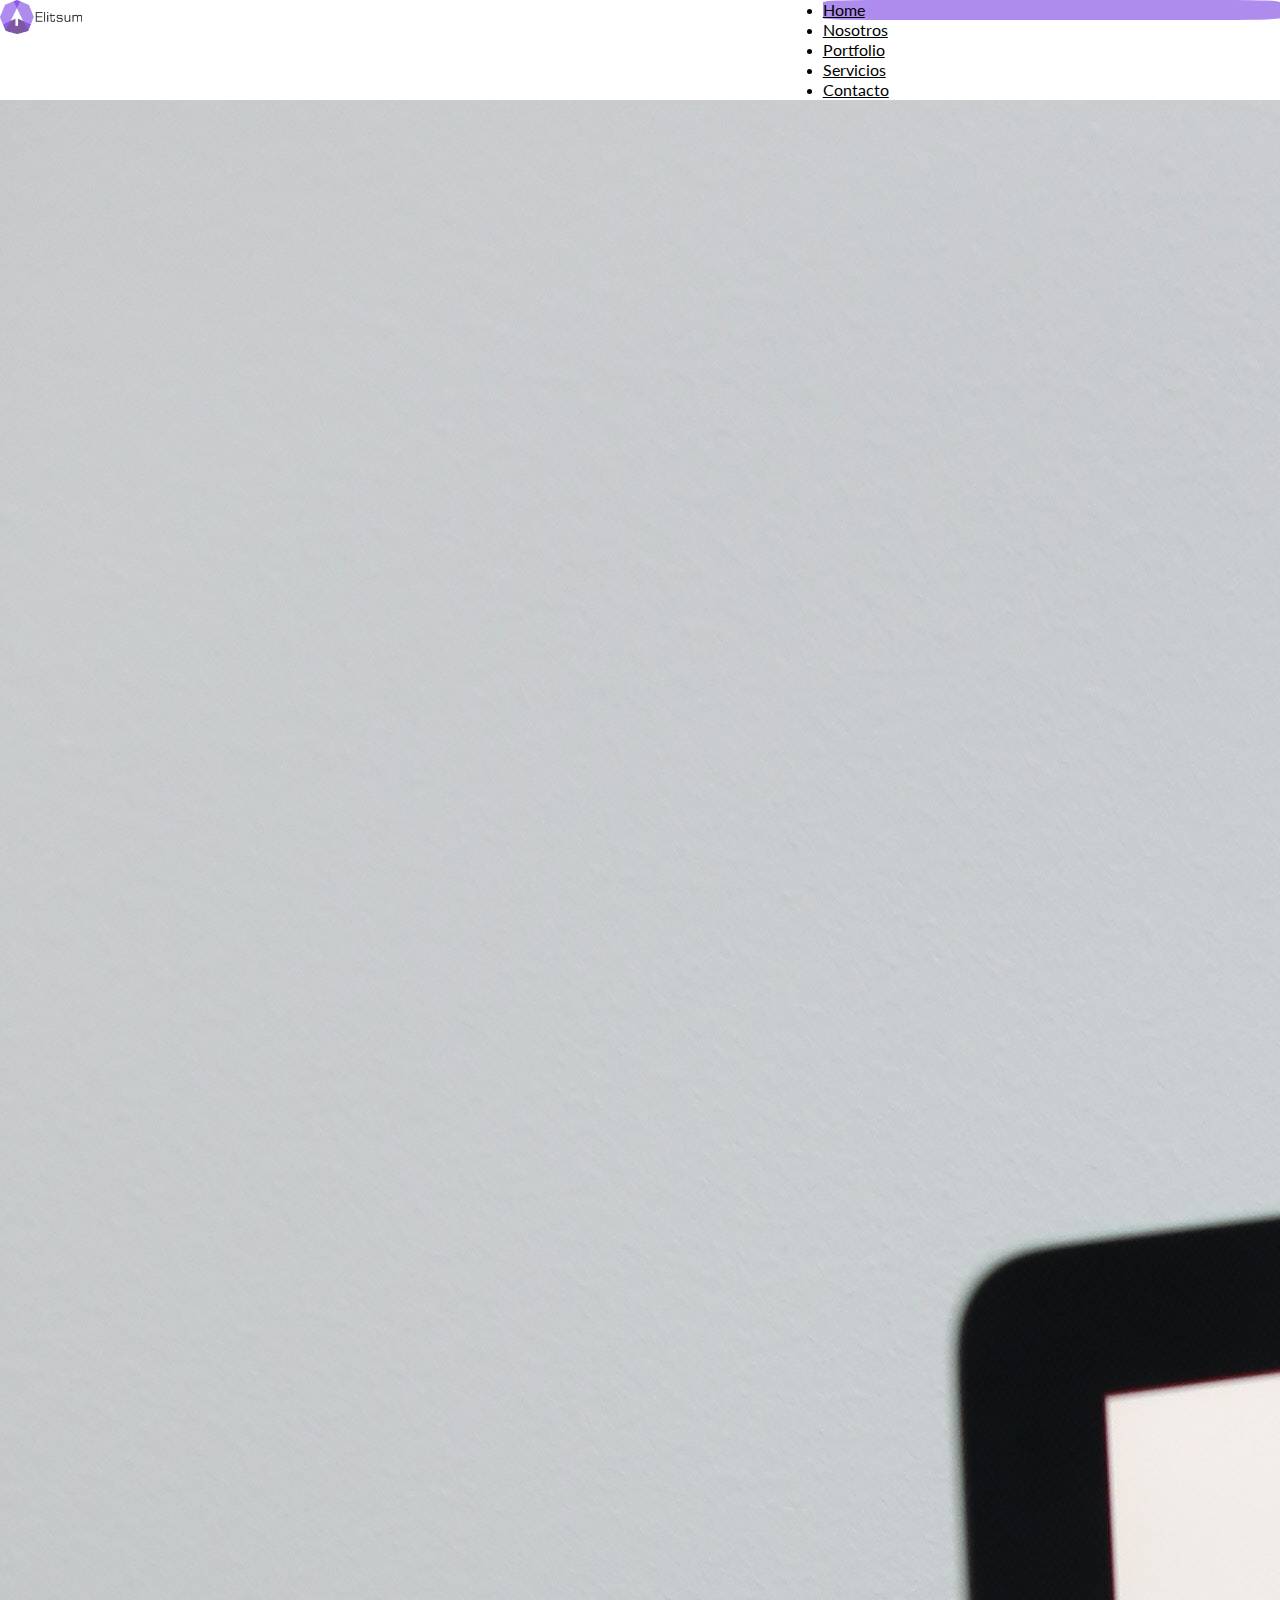
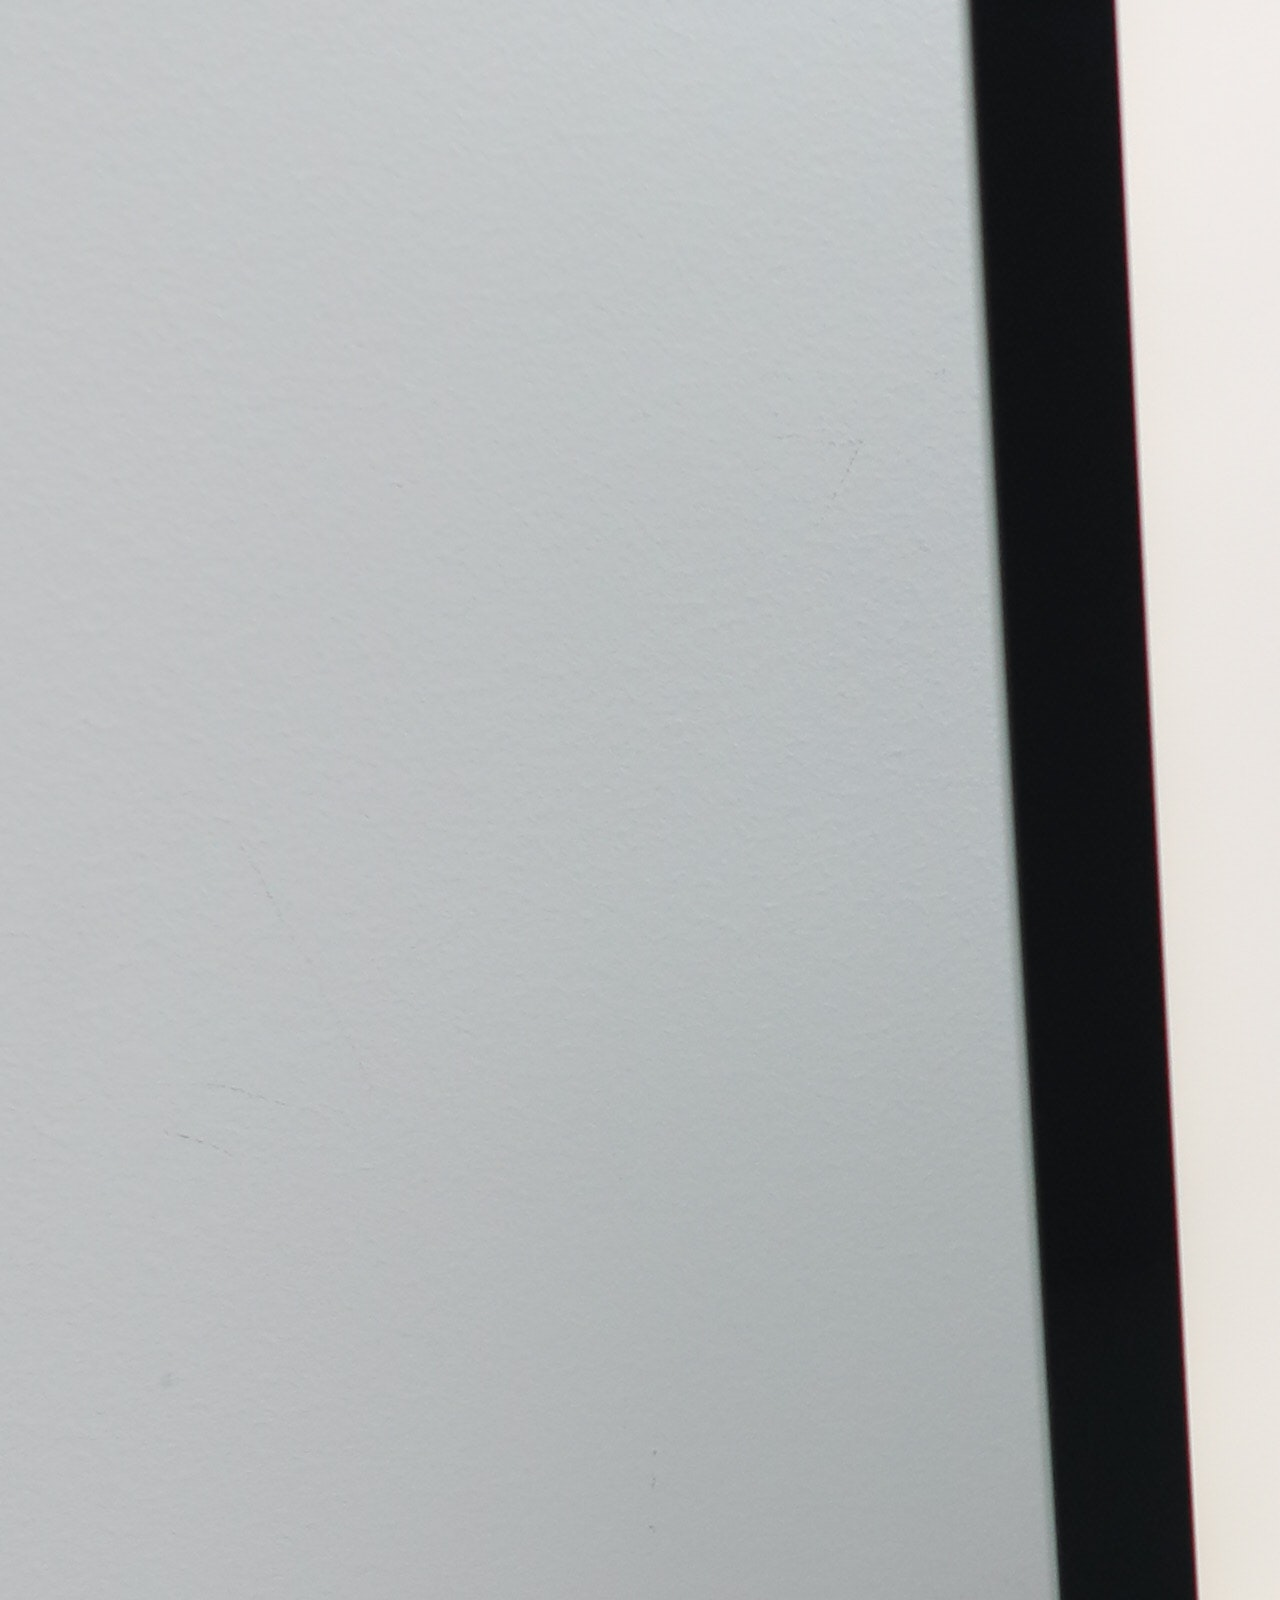
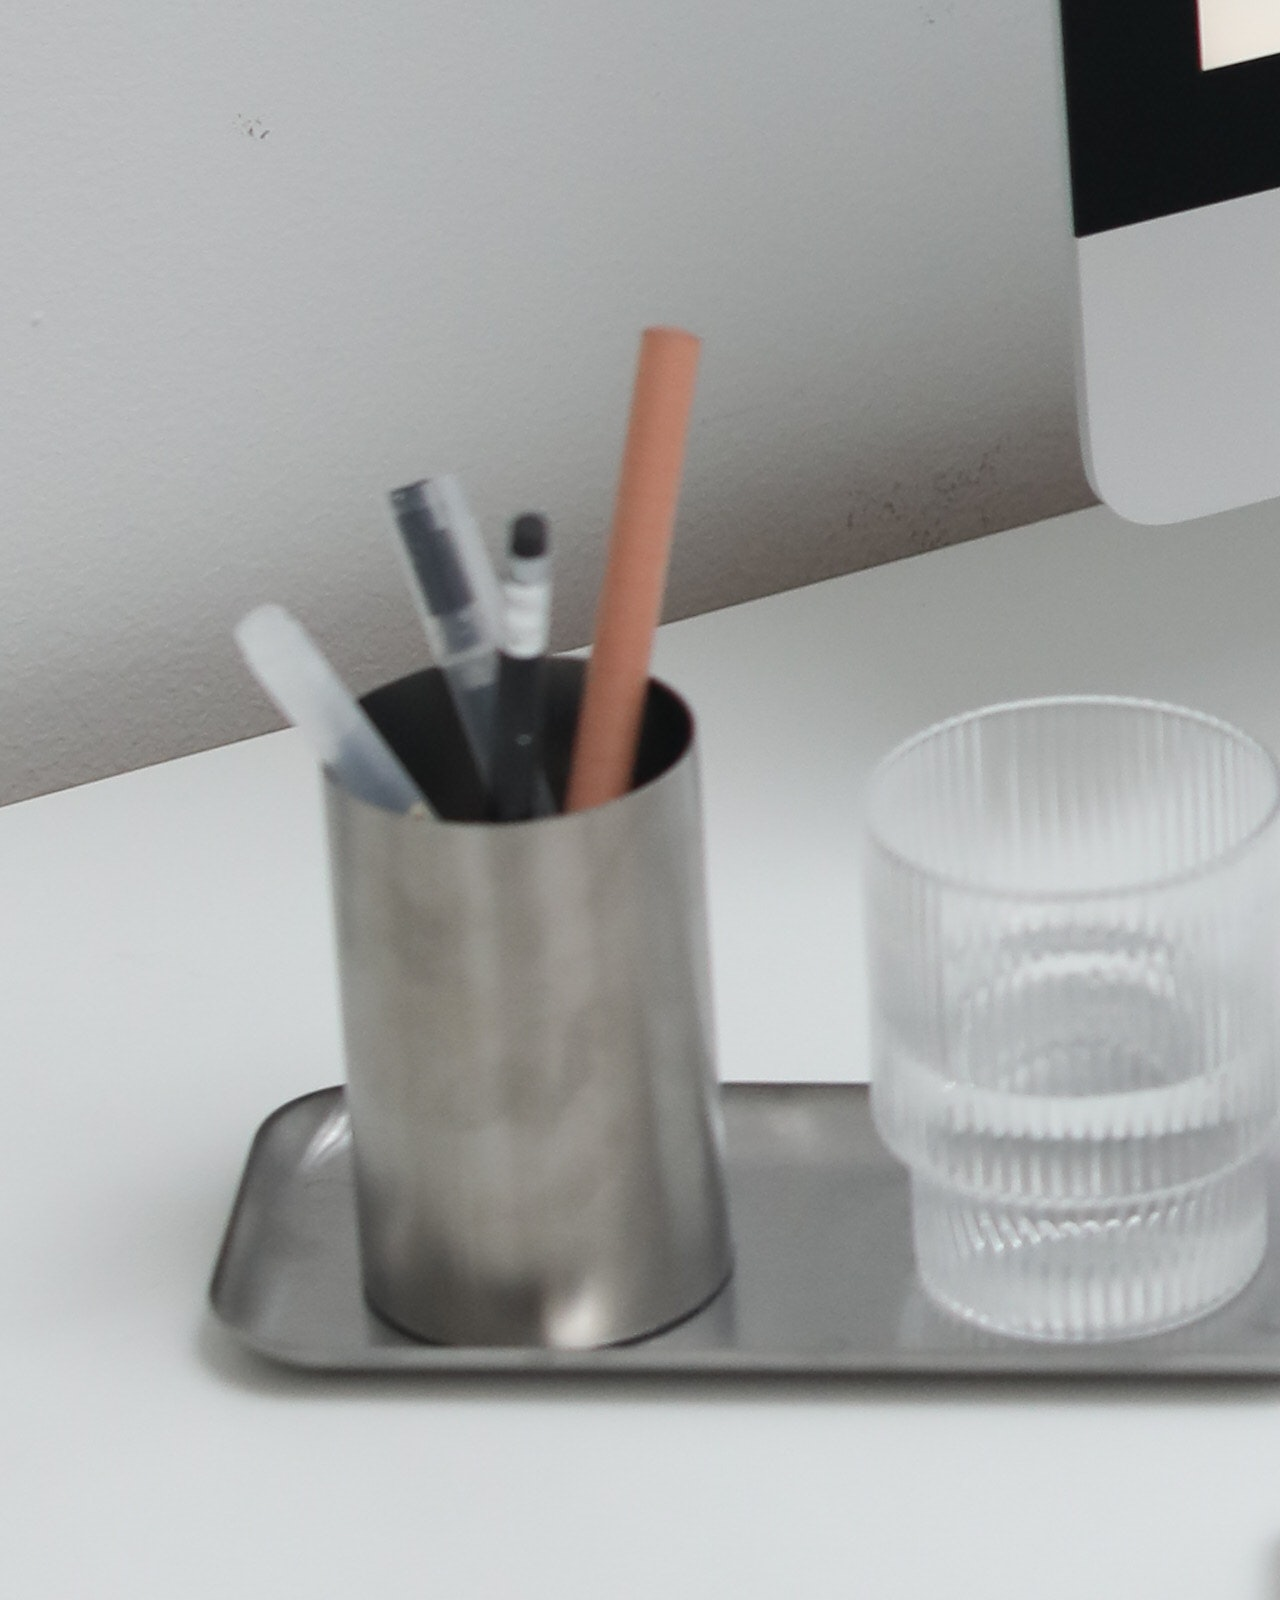
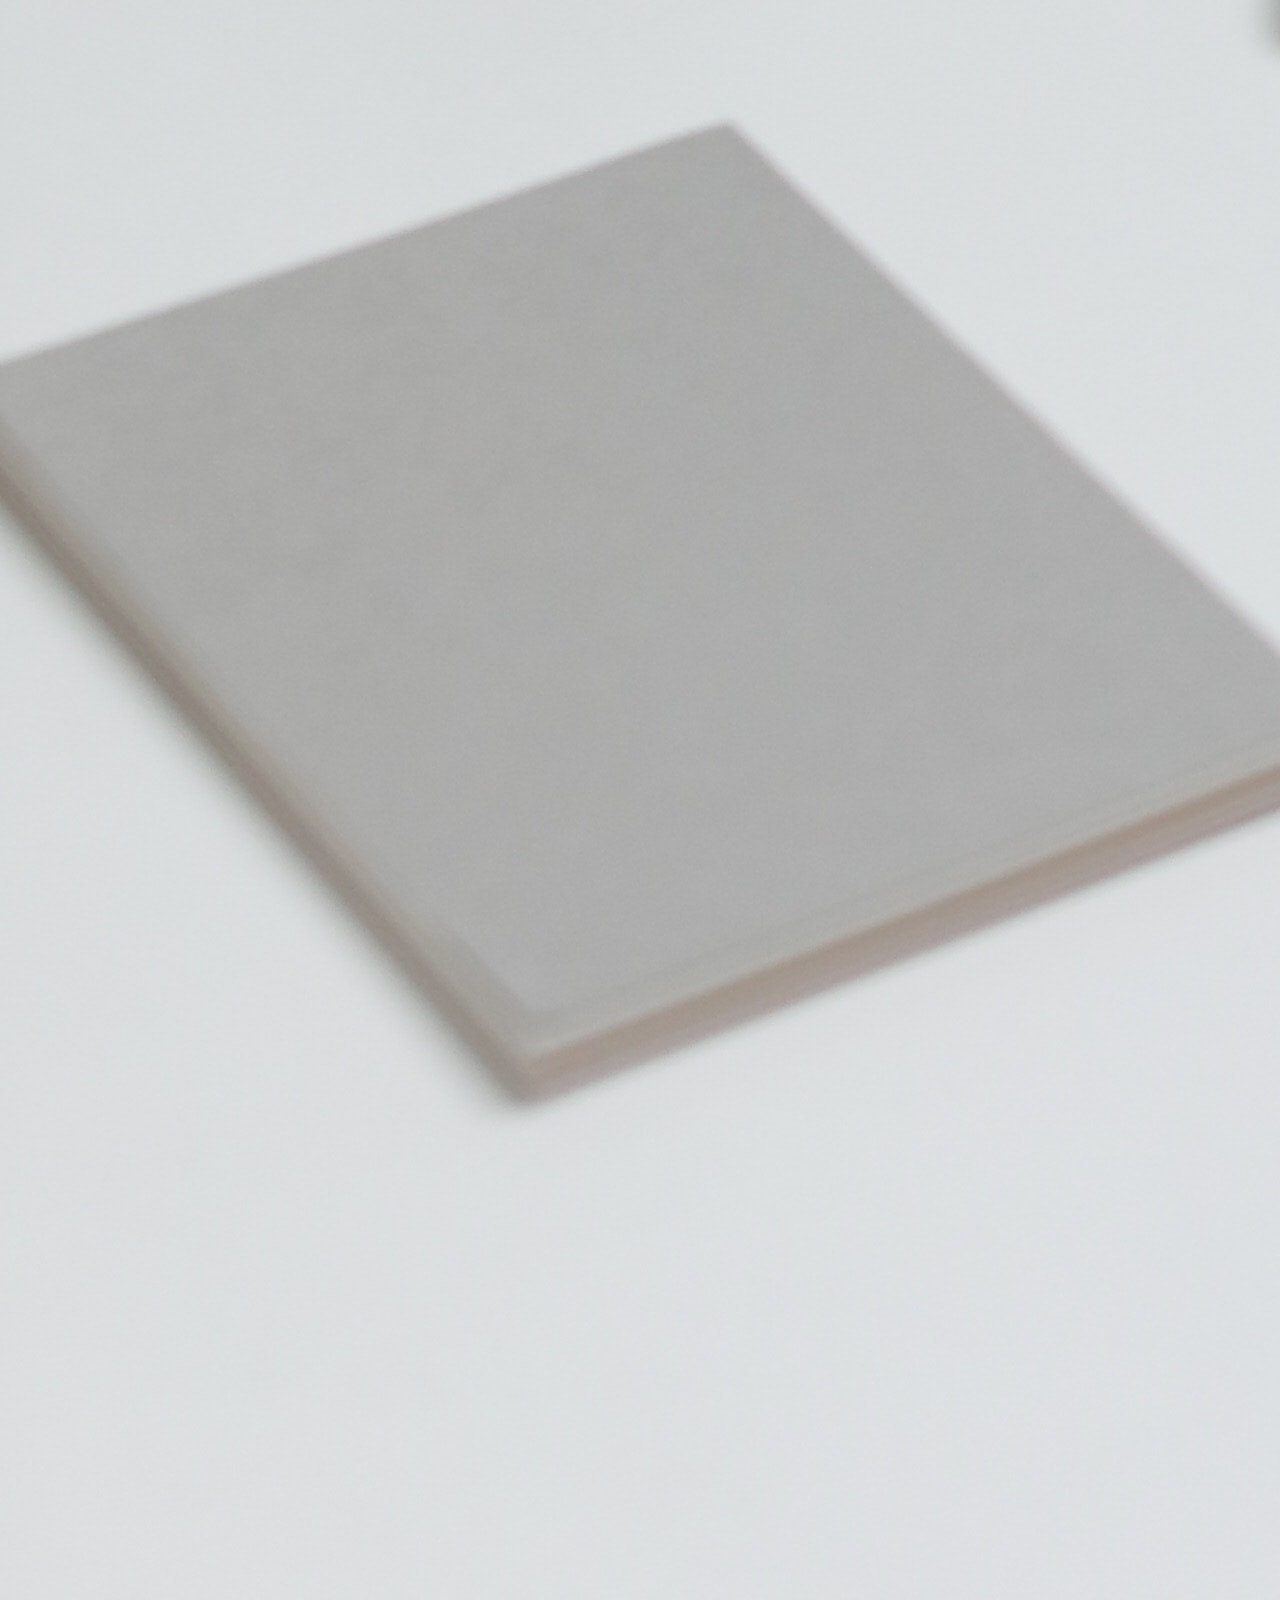
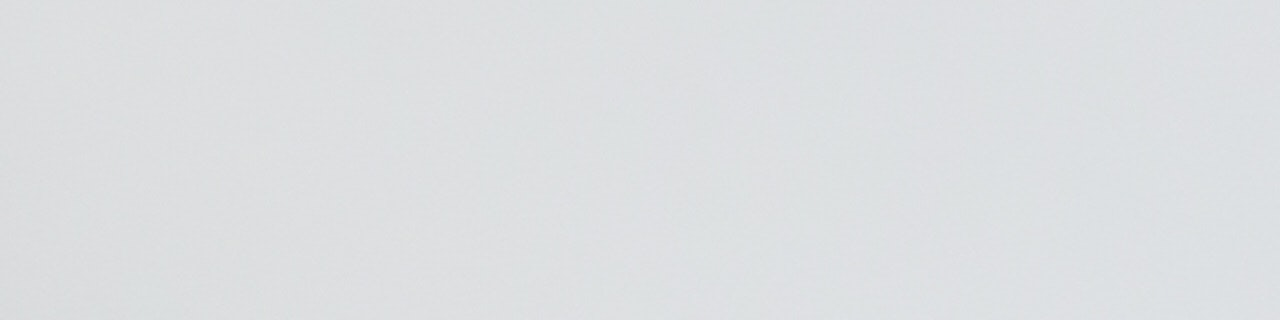
<file: index.html>
<!DOCTYPE html>
<html lang="en">

<head>
    <meta charset="UTF-8">
    <meta http-equiv="X-UA-Compatible" content="IE=edge">
    <meta name="viewport" content="width=device-width, initial-scale=1.0">
    <!-- SEO -->
    <meta name="description" content="Somos un equipo de desarrolladores y diseñadores Freelance capaces de llevar a cabo tus proyectos">
    <meta name="keywords" content="html, css, diseñador, freelance, web, sitio web, programador, programador freelance,  host, responsive, elitsum">
    <!-- Bootstrap CSS -->
    <link href="https://cdn.jsdelivr.net/npm/bootstrap@5.0.0-beta3/dist/css/bootstrap.min.css" rel="stylesheet" integrity="sha384-eOJMYsd53ii+scO/bJGFsiCZc+5NDVN2yr8+0RDqr0Ql0h+rP48ckxlpbzKgwra6" crossorigin="anonymous">
    <!-- awesome fonts-->
    <link rel="stylesheet" href="https://cdnjs.cloudflare.com/ajax/libs/font-awesome/4.7.0/css/font-awesome.min.css">
    <!--fuentes para texto-->
    <link rel="preconnect" href="https://fonts.gstatic.com">
    <link href="https://fonts.googleapis.com/css2?family=Roboto+Condensed:wght@700&display=swap" rel="stylesheet">
    <link rel="preconnect" href="https://fonts.gstatic.com">
    <link href="https://fonts.googleapis.com/css2?family=Lato:wght@300;400&display=swap" rel="stylesheet">
    <!--link de estilo-->
    <link rel="stylesheet" href="css/scss/estilosScss.css">
    <!-- titulo -->
    <link rel="icon" href="media/Logo_solo.ico">
    <title>Elitsum | Programadores Web Freelance</title>
</head>

<body class="body-index">
    <!-- Header con nav -->
    <header class="body_header shadow p-3 bg-body rounded">
        <div class="header_logo">
            <a href="index.html"><img src="media/Logo_2.png" class="logo" alt="logo"></a>
        </div>
        <nav>
            <ul class="nav ">
                <li class="nav-item header_pagina ">
                    <a class="nav-link active " aria-current="page " href="index.html ">Home</a>
                </li>
                <li class="nav-item ">
                    <a class="nav-link cssanimation leVibration sequence " href="sobre-mi.html ">Nosotros</a>
                </li>

                <li class="nav-item ">
                    <a class="nav-link cssanimation leVibration sequence " href="portfolio.html ">Portfolio</a>
                </li>

                <li class="nav-item ">
                    <a class="nav-link cssanimation leVibration sequence " href="servicios.html " tabindex="-1 "> Servicios </a>
                </li>
                <li class="nav-item ">
                    <a class="nav-link cssanimation leVibration sequence " href="contacto.html " tabindex="-1 ">Contacto</a>
                </li>
            </ul>
        </nav>
    </header>
    <!-- Carrusel con fotos, texto y boton -->
    <div class="body_carrusel ">
        <div id="carouselExampleCaptions" class="carousel slide" data-bs-ride="carousel">
            <div class="carousel-indicators">
                <button type="button" data-bs-target="#carouselExampleCaptions" data-bs-slide-to="0" class="active" aria-current="true" aria-label="Slide 1"></button>
                <button type="button" data-bs-target="#carouselExampleCaptions" data-bs-slide-to="1" aria-label="Slide 2"></button>
                <button type="button" data-bs-target="#carouselExampleCaptions" data-bs-slide-to="2" aria-label="Slide 3"></button>
            </div>
            <div class="carousel-inner">
                <div class="carousel-item active">
                    <img src="media/carrusel2.jpg" class="d-block w-100" alt="...">
                    <div class="carousel-caption d-none d-md-block">
                        <h3 class="black tamañoLetra-150 ">Desarrollador Freelance</h3>
                        <p class="black ">Hola! Nosotros somos Elitsum, un grupo de desarrolladores web.</p>
                        <div class="item_boton1 ">
                            <a class="btn btn-primary btn-info " href="sobre-mi.html" role="button ">Más información sobre nosotros</a>
                        </div>
                    </div>
                </div>
                <div class="carousel-item">
                    <img src="media/carrusel1.jpg" class="d-block w-100" alt="...">
                    <div class="carousel-caption d-none d-md-block">
                        <h3 class="black tamañoLetra-150 ">Servicios con la más alta calidad asegurada!</h3>
                        <p class="black ">Tenemos una amplia variedad de servicios especializados para llevar a cabo tus proyectos.</p>
                        <div class="item_boton2 ">
                            <a class="btn btn-primary btn-info " href="servicios.html " role="button ">Servicios Disponibles</a>
                        </div>
                    </div>
                </div>
                <div class="carousel-item">
                    <img src="media/carrusel3.jpg" class="d-block w-100" alt="...">
                    <div class="carousel-caption d-none d-md-block">
                        <h3 class="black tamañoLetra-150 ">Obtén un presupuesto personalizado</h3>
                        <p class="black ">Contactanos para obtener un presupuesto personalizado según el proyecto y sus especificaciones</p>
                        <div class="item_boton3 ">
                            <a class="btn btn-primary btn-info " href="contacto.html" role="button ">Información de Contacto</a>
                        </div>
                    </div>
                </div>
            </div>
            <button class="carousel-control-prev" type="button" data-bs-target="#carouselExampleCaptions" data-bs-slide="prev">
              <span class="carousel-control-prev-icon" aria-hidden="true"></span>
              <span class="visually-hidden">Previous</span>
            </button>
            <button class="carousel-control-next" type="button" data-bs-target="#carouselExampleCaptions" data-bs-slide="next">
              <span class="carousel-control-next-icon" aria-hidden="true"></span>
              <span class="visually-hidden">Next</span>
            </button>
        </div>

    </div>

    <!-- Seccion con titulo y texto principal-->
    <section class="body_yo ">
        <h1 class="titulo_yo ">Programador Web Freelance</h1>
        <p class="texto_yo ">Nosotros somos Elitsum una empresa de desarrolladores y diseñadores freelance creada con el propósito de elevar todos los proyectos que se nos presenten, llevándolos hacia un estilo de vida superior, pleno de sofisticación e innovación. Visitando
            las diferentes secciones conocerás más a cerca de nosotros, nuestros servicios y algunos de nuestros trabajos más destacados, y si luego de ver todo nuestro material deseas trabajar con nosotros te ofrecemos una última pestaña con nuestro
            contacto para que nos cuentes tus proyectos.</p>
    </section>

    <!-- Resumen de la pagina servicios -->
    <div class="body_resumen ">
        <div class="resumen_uno ">
            <img src="media/Web_design_SVG.svg " alt="imagen 1 " class="uno_img ">
            <h4 class="uno_titulo ">Diseño 100% adaptable</h4>
            <p class="uno_texto ">Gracias a los avances tecnológicos de última generación, somos capaces de lograr que cualquier sitio web sea visible correctamente desde diferentes dispositivos.</p>
        </div>
        <div class="resumen_dos ">
            <img src="media/Coding_SVG.svg " alt="imagen 2 " class="dos_img ">
            <h4 class="dos_titulo ">Programación web</h4>
            <p class="dos_texto ">¡Desarrollamos la página web para tu emprendimiento o empresa, sólo tienes que contarnos tu proyecto y nuestro equipo se encarga del resto!</p>
        </div>
        <div class="resumen_tres ">
            <img src="media/security_SVG.svg " alt="imagen 3 " class="tres_img ">
            <h4 class="tres_titulo ">Host en servidores</h4>
            <p class="tres_texto ">Toda página web debe ser visible desde la red por eso, dentro de nuestros servicios ofrecemos la posibilidad de contratar el servidor más adecuado para la misma y entrégaselo al cliente (llave en mano).</p>
        </div>
    </div>
    <div class="body_botonServicios ">
        <div class="boton ">
            <a class="btn btn-primary btn-info " href="servicios.html" role="button ">SERVICIOS</a>
        </div>
    </div>

    <!-- Resumen de la pagina "Nosotros" -->
    <div class="body_about ">
        <h3 class="about_titulo">¿Quiénes somos y por qué contratarnos?</h3>
        <p class="about_texto ">Elitsum al ser una empresa conformada por una variedad importante de profesionales de diferentes ámbitos y con experiencia, representamos la mejor opción a la hora de trabajar en todo tipo de proyectos debido a que fomentamos la interacción y
            el flujo de ideas en el área laboral. <br> <br> Si quieres saber más de nosotros hay toda una sección dedicada a nuestra historia, nuestros valores y visión futura, solo tienes que hacer click <a href="sobre-mi.html ">aqui</a></p>
    </div>

    <!-- Resumen de la pagina "Portfolio"-->
    <div class="body_trabajos ">
        <img src="media/trabajo1.png " alt="1 " class="trabajos_1 ">
        <img src="media/trabajo2.png " alt="2 " class="trabajos_2 ">
        <img src="media/trabajo3.png " alt="3 " class="trabajos_3 ">
        <img src="media/trabajo4.png " alt="4 " class="trabajos_4 ">
    </div>

    <!-- Footer -->
    <div class="body_footer ">
        <p class="footer_texto ">© Copyright 2021 | Todos los derechos reservados | ELITSUM.</p>
        <div class="footer_redes">
            <a href="https://www.instagram.com/" class="fa fa-instagram"></a>
            <a href="https://www.facebook.com/" class="fa fa-facebook"></a>
            <a href="https://twitter.com/" class="fa fa-twitter"></a>
            <a href="https://linkedin.com/" class="fa fa-linkedin"></a>
        </div>
    </div>



</body>
<!-- Script de bs -->
<script src="https://cdn.jsdelivr.net/npm/bootstrap@5.0.0-beta3/dist/js/bootstrap.bundle.min.js" integrity="sha384-JEW9xMcG8R+pH31jmWH6WWP0WintQrMb4s7ZOdauHnUtxwoG2vI5DkLtS3qm9Ekf" crossorigin="anonymous"></script>

</html>
</file>
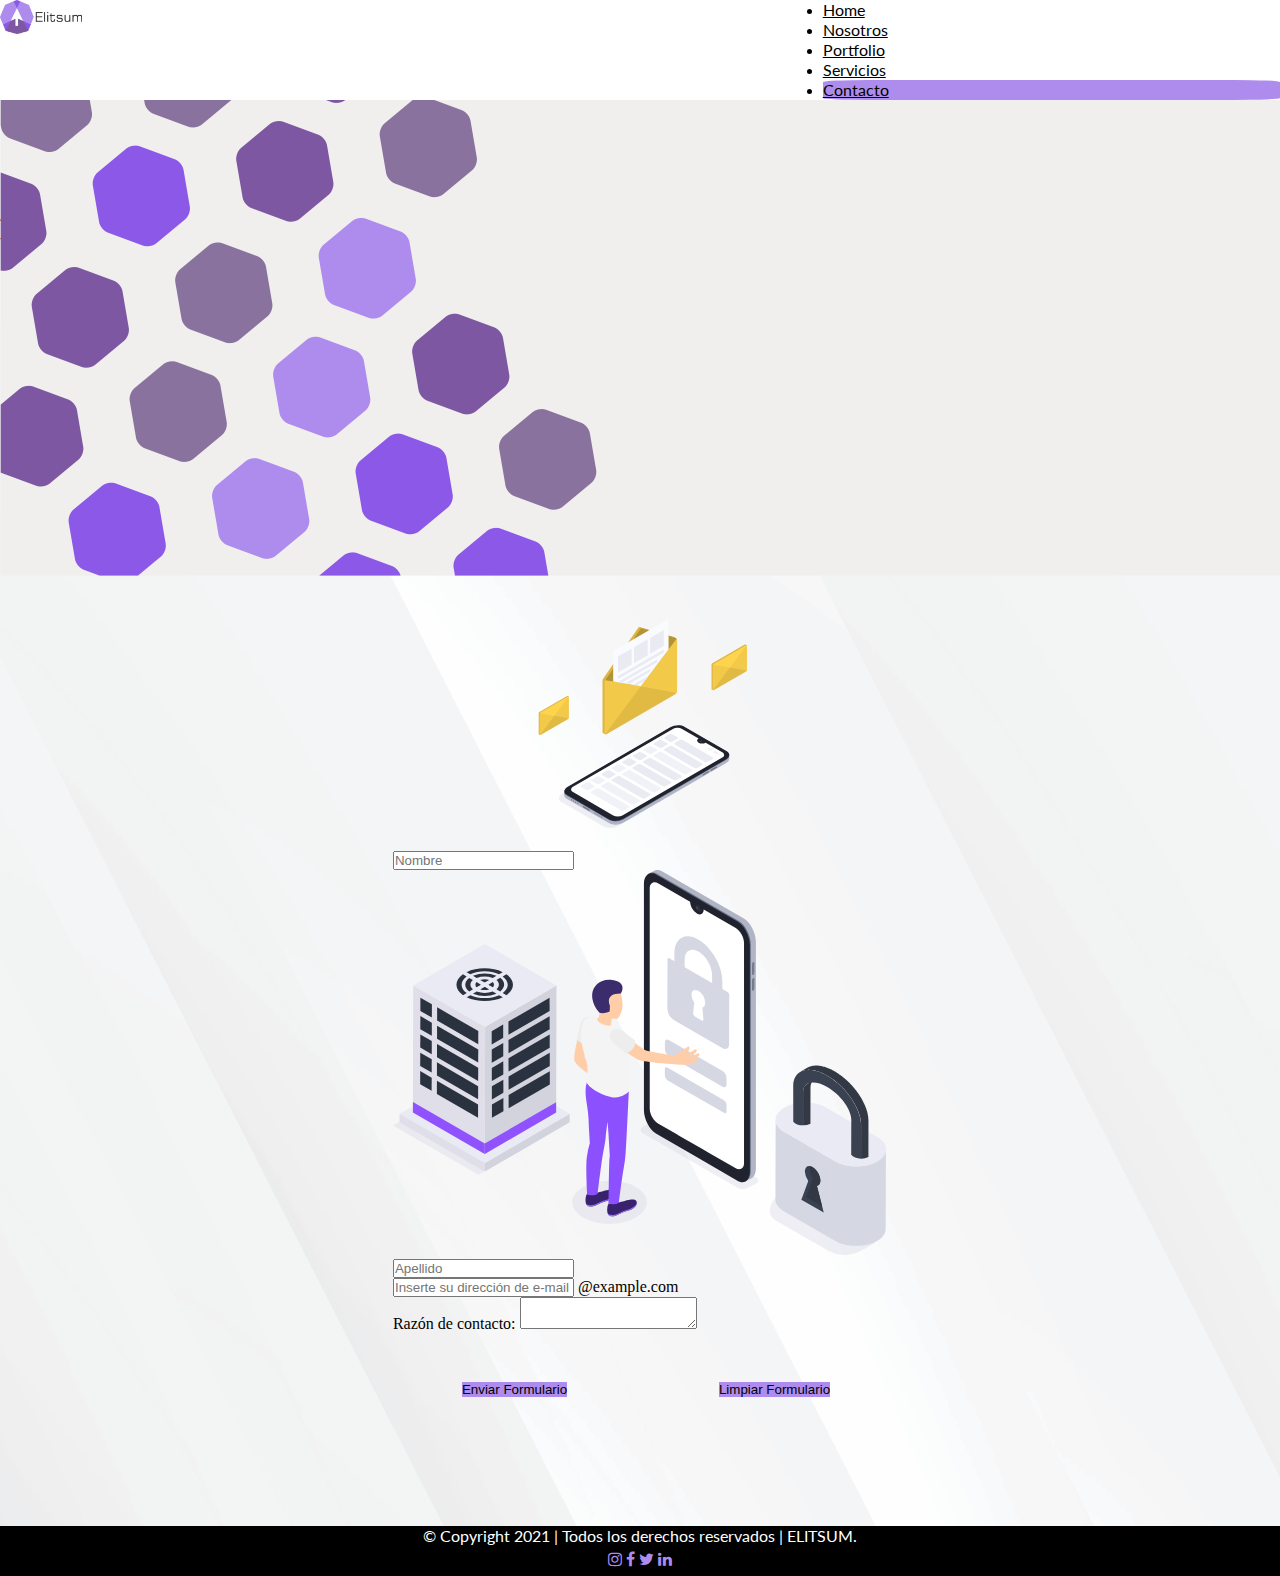
<file: contacto.html>
<!DOCTYPE html>
<html lang="en">

<head>
    <meta charset="UTF-8">
    <meta http-equiv="X-UA-Compatible" content="IE=edge">
    <meta name="viewport" content="width=device-width, initial-scale=1.0">
    <!-- SEO -->
    <meta name="description" content="Contactanos y contanos sobre tus proyectos">
    <meta name="keywords" content="html, css, web, sitio web, programador freelance, elitsum, internet, proyectos, clientes, asesoramiento, contacto, redes sociales">
    <!-- Bootstrap CSS -->
    <link href="https://cdn.jsdelivr.net/npm/bootstrap@5.0.0-beta3/dist/css/bootstrap.min.css" rel="stylesheet" integrity="sha384-eOJMYsd53ii+scO/bJGFsiCZc+5NDVN2yr8+0RDqr0Ql0h+rP48ckxlpbzKgwra6" crossorigin="anonymous">
    <!-- awesome fonts-->
    <link rel="stylesheet" href="https://cdnjs.cloudflare.com/ajax/libs/font-awesome/4.7.0/css/font-awesome.min.css">
    <!--fuentes para texto-->
    <link rel="preconnect" href="https://fonts.gstatic.com">
    <link href="https://fonts.googleapis.com/css2?family=Roboto+Condensed:wght@700&display=swap" rel="stylesheet">
    <link rel="preconnect" href="https://fonts.gstatic.com">
    <link href="https://fonts.googleapis.com/css2?family=Lato:wght@300;400&display=swap" rel="stylesheet">
    <!--link de estilo-->
    <link rel="stylesheet" href="css/scss/estilosScss.css">
    <!-- titulo -->
    <link rel="icon" href="media/Logo_solo.ico">
    <title>Elitsum | Contactanos</title>
</head>

<body class="body-contacto">
    <!-- Header con nav -->
    <header class="body_header shadow p-3 bg-body rounded">
        <div class="header_logo">
            <a href="index.html"><img src="media/Logo_2.png" class="logo" alt="logo"></a>
        </div>
        <nav>
            <ul class="nav">
                <li class="nav-item ">
                    <a class="nav-link active  " aria-current="page " href="index.html ">Home</a>
                </li>
                <li class="nav-item ">
                    <a class="nav-link cssanimation leVibration sequence " href="sobre-mi.html ">Nosotros</a>
                </li>
                <li class="nav-item ">
                    <a class="nav-link cssanimation leVibration sequence" href="portfolio.html ">Portfolio</a>
                </li>
                <li class="nav-item ">
                    <a class="nav-link cssanimation leVibration sequence" href="servicios.html " tabindex="-1 "> Servicios </a>
                </li>
                <li class="nav-item header_pagina">
                    <a class="nav-link cssanimation leVibration sequence " href="contacto.html " tabindex="-1 ">Contacto</a>
                </li>
            </ul>
        </nav>
    </header>
    <!-- Carrusel usado para mostrar un banner  -->
    <div class="body_carrusel-banner">
        <div id="carouselExampleCaptions" class="carousel slide" data-bs-ride="carousel">
            <div class="carousel-inner">
                <div class="carousel-item active">
                    <img src="media/banner.png" class="d-block w-100" alt="...">
                    <div class="carousel-caption d-none d-md-block">
                        <h3 class="black tamañoLetra-250">Pongámonos en contacto</h3>
                        <p class="black tamañoLetra-100">A través del siguiente formulario contame tu proyecto <br> y hagámoslo Realidad</p>
                    </div>
                </div>
            </div>
        </div>
    </div>

    <!-- Contenido de la pagina  -->
    <section class="contacto_contenido">

        <!-- imagen de contacto -->
        <div class="contenido_imagen"><img src="media/Email_SVG.svg" alt=""></div>

        <!-- Formulario -->
        <div class="contenido_principal">
            <form action="error.html" method="get" class="contenido_formulario">

                <div class="input-group mb-3 nombre">
                    <span class="input-group-text " id="basic-addon1"></span>
                    <input type="text" class="form-control" placeholder="Nombre" aria-label="Username" aria-describedby="basic-addon1">
                </div>

                <div class="input-group mb-3 apellido">
                    <span class="input-group-text " id="basic-addon1"><img src="media/security_SVG.svg" alt=""></span>
                    <input type="text" class="form-control" placeholder="Apellido" aria-label="Username" aria-describedby="basic-addon1">
                </div>


                <div class="input-group mb-3 email">
                    <input type="email" class="form-control" placeholder="Inserte su dirección de e-mail" aria-label="Recipient's username" aria-describedby="basic-addon2" required>
                    <span class="input-group-text" id="basic-addon2">@example.com</span>
                </div>


                <div class="input-group mensaje">
                    <span class="input-group-text ">Razón de contacto:</span>
                    <textarea class="form-control" aria-label="With textarea" required></textarea>
                </div>



                <button class="btn btn-primary enviar" type="submit">Enviar Formulario</button>
                <button class="btn btn-primary limpiar" type="reset">Limpiar Formulario</button>
            </form>
        </div>
    </section>

    <!-- Footer -->
    <div class="body_footer ">
        <p class="footer_texto ">© Copyright 2021 | Todos los derechos reservados | ELITSUM.</p>
        <div class="footer_redes">
            <a href="https://www.instagram.com/" class="fa fa-instagram"></a>
            <a href="https://www.facebook.com/" class="fa fa-facebook"></a>
            <a href="https://twitter.com/" class="fa fa-twitter"></a>
            <a href="https://linkedin.com/" class="fa fa-linkedin"></a>
        </div>
    </div>

    <!--script de bs-->
    <script src="https://cdn.jsdelivr.net/npm/bootstrap@5.0.0-beta3/dist/js/bootstrap.bundle.min.js" integrity="sha384-JEW9xMcG8R+pH31jmWH6WWP0WintQrMb4s7ZOdauHnUtxwoG2vI5DkLtS3qm9Ekf" crossorigin="anonymous"></script>
</body>

</html>
</file>
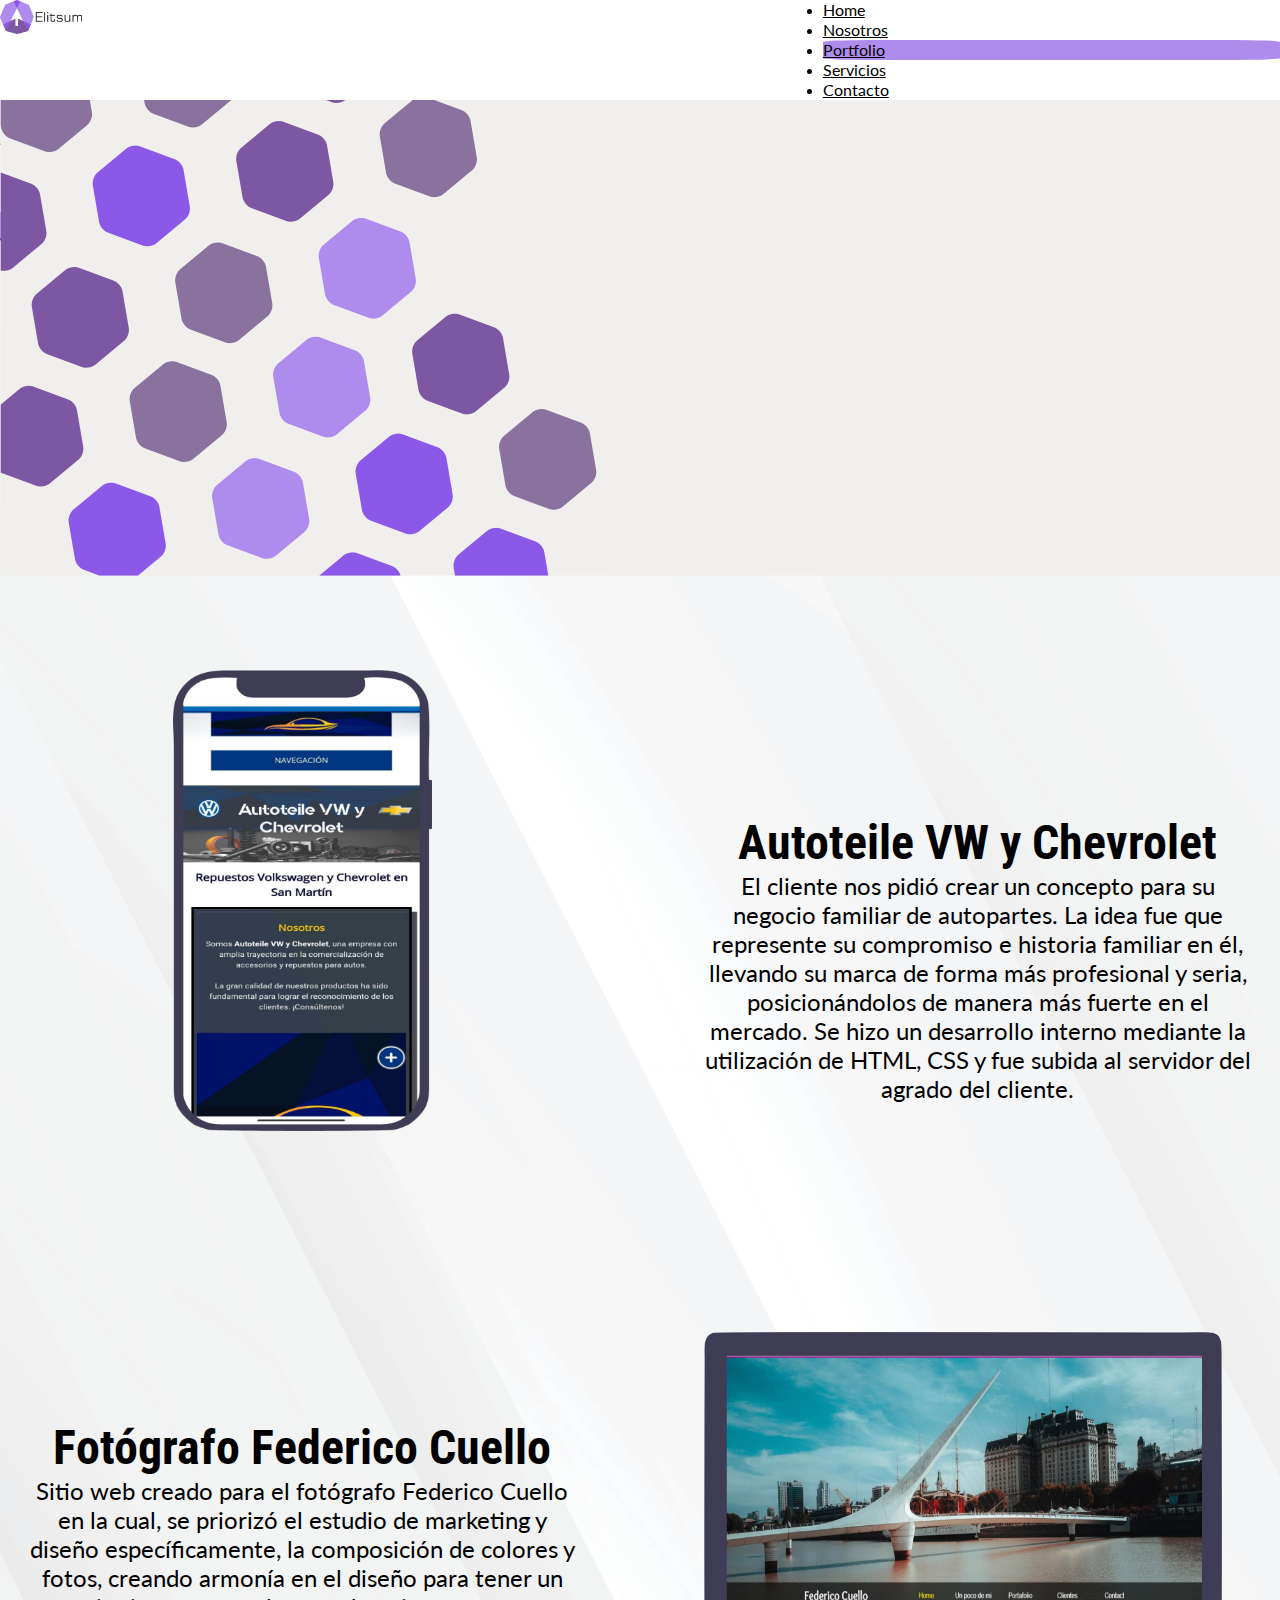
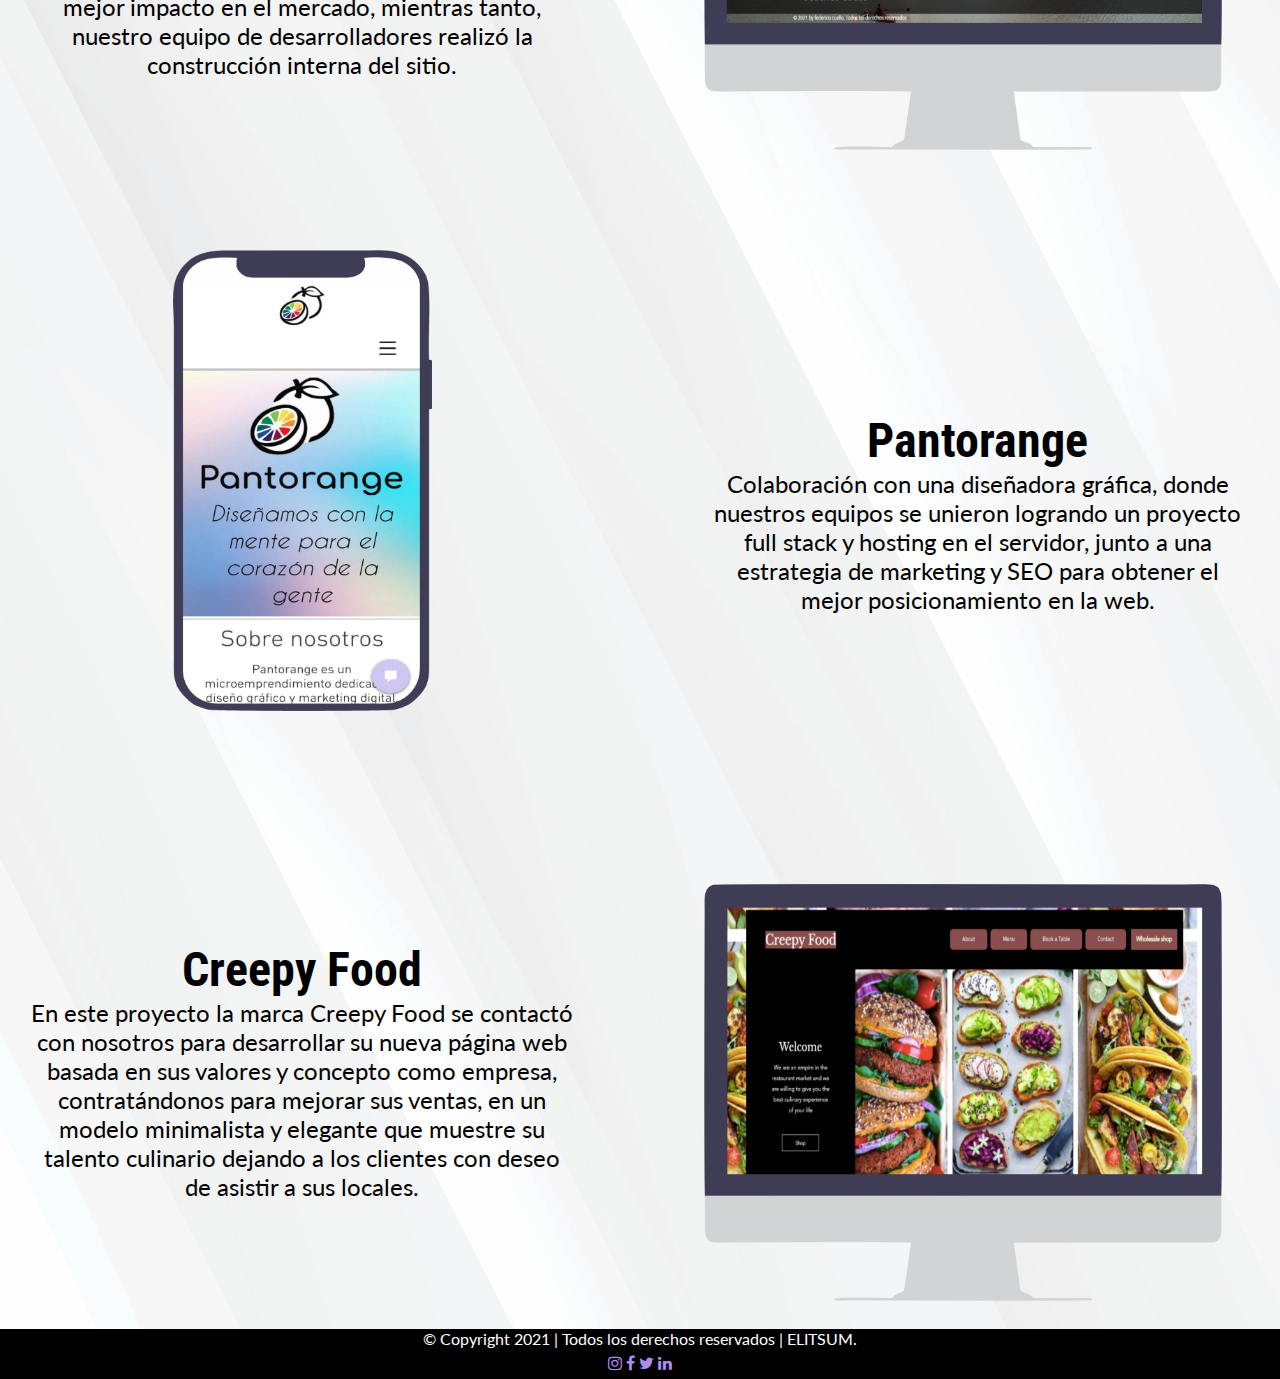
<file: portfolio.html>
<!DOCTYPE html>
<html lang="en">

<head>
    <meta charset="UTF-8">
    <meta http-equiv="X-UA-Compatible" content="IE=edge">
    <meta name="viewport" content="width=device-width, initial-scale=1.0">
    <!-- SEO -->
    <meta name="description" content="Te mostramos nuestros proyectos ya concretados con clientes y subidos a internet">
    <meta name="keywords" content="html, css, diseñador, web, sitio web, programador, programador freelance,  host, responsive, elitsum, internet, proyectos, clientes, responsive, marketing">
    <!-- Bootstrap CSS -->
    <link href="https://cdn.jsdelivr.net/npm/bootstrap@5.0.0-beta3/dist/css/bootstrap.min.css" rel="stylesheet" integrity="sha384-eOJMYsd53ii+scO/bJGFsiCZc+5NDVN2yr8+0RDqr0Ql0h+rP48ckxlpbzKgwra6" crossorigin="anonymous">
    <!-- awesome fonts-->
    <link rel="stylesheet" href="https://cdnjs.cloudflare.com/ajax/libs/font-awesome/4.7.0/css/font-awesome.min.css">
    <!--fuentes para texto-->
    <link rel="preconnect" href="https://fonts.gstatic.com">
    <link href="https://fonts.googleapis.com/css2?family=Roboto+Condensed:wght@700&display=swap" rel="stylesheet">
    <link rel="preconnect" href="https://fonts.gstatic.com">
    <link href="https://fonts.googleapis.com/css2?family=Lato:wght@300;400&display=swap" rel="stylesheet">
    <!--link de estilo-->
    <link rel="stylesheet" href="css/scss/estilosScss.css">
    <!-- titulo -->
    <link rel="icon" href="media/Logo_solo.ico">
    <title>Elitsum | Proyectos Finalizados</title>
</head>

<body class="body-portfolio">
    <!-- Header con nav-->
    <header class="body_header shadow p-3 bg-body rounded">
        <div class="header_logo">
            <a href="index.html"><img src="media/Logo_2.png" class="logo" alt="logo"></a>
        </div>
        <nav>
            <ul class="nav ">
                <li class="nav-item ">
                    <a class="nav-link active  " aria-current="page " href="index.html ">Home</a>
                </li>
                <li class="nav-item ">
                    <a class="nav-link cssanimation leVibration sequence" href="sobre-mi.html ">Nosotros</a>
                </li>
                <li class="nav-item header_pagina">
                    <a class="nav-link cssanimation leVibration sequence" href="portfolio.html ">Portfolio</a>
                </li>
                <li class="nav-item ">
                    <a class="nav-link cssanimation leVibration sequence" href="servicios.html " tabindex="-1 "> Servicios </a>
                </li>
                <li class="nav-item ">
                    <a class="nav-link cssanimation leVibration sequence" href="contacto.html " tabindex="-1 ">Contacto</a>
                </li>
            </ul>
        </nav>
    </header>

    <!-- Carrusel utilizado para mostrar un banner -->
    <div class="body_carrusel-banner">
        <div id="carouselExampleCaptions" class="carousel slide" data-bs-ride="carousel">
            <div class="carousel-inner">
                <div class="carousel-item active">
                    <img src="media/banner.png" class="d-block w-100" alt="...">
                    <div class="carousel-caption d-none d-md-block">
                        <h1 class="black">Algunos de nuestros trabajos realizados</h1>
                        <p class="black">Para saber qué servicios ofrecemos haz click en el siguiente botón</p>
                        <div class="item_boton2">
                            <a class="btn btn-primary  " href="servicios.html" role="button">Servicios Disponibles</a>
                        </div>
                    </div>
                </div>
            </div>
        </div>
    </div>

    <!-- Titulo principal -->
    <section>
        <h1 class="body_titulo-portfolio"> Mis trabajos Realizados</h1>
    </section>

    <!-- Trabajos realizados presentados uno debajo del otro -->
    <div class="portfolio_trabajos">

        <!-- Estructura individual de cada trabajo presentado -->
        <img src="media/Celular 2.png" class="uno_imagen" alt="1">
        <div class="uno_texto">
            <h4 class="uno_titulo">Autoteile VW y Chevrolet </h4>
            <p>El cliente nos pidió crear un concepto para su negocio familiar de autopartes. La idea fue que represente su compromiso e historia familiar en él, llevando su marca de forma más profesional y seria, posicionándolos de manera más fuerte en
                el mercado. Se hizo un desarrollo interno mediante la utilización de HTML, CSS y fue subida al servidor del agrado del cliente.</p>
        </div>



        <img src="media/Computadora 2.png" class="dos_imagen" alt="2">
        <div class="dos_texto">
            <h4 class="dos_titulo">Fotógrafo Federico Cuello</h4>
            <p>Sitio web creado para el fotógrafo Federico Cuello en la cual, se priorizó el estudio de marketing y diseño específicamente, la composición de colores y fotos, creando armonía en el diseño para tener un mejor impacto en el mercado, mientras
                tanto, nuestro equipo de desarrolladores realizó la construcción interna del sitio.</p>
        </div>



        <img src="media/Celular.png " class="tres_imagen" alt="3">
        <div class="tres_texto">
            <h4 class="tres_titulo">Pantorange</h4>
            <p>Colaboración con una diseñadora gráfica, donde nuestros equipos se unieron logrando un proyecto full stack y hosting en el servidor, junto a una estrategia de marketing y SEO para obtener el mejor posicionamiento en la web.</p>
        </div>



        <img src="media/Computadora.png" class="cuatro_imagen" alt="4">
        <div class="cuatro_texto">
            <h4 class="cuatro_titulo"> Creepy Food</h4>
            <p>En este proyecto la marca Creepy Food se contactó con nosotros para desarrollar su nueva página web basada en sus valores y concepto como empresa, contratándonos para mejorar sus ventas, en un modelo minimalista y elegante que muestre su talento
                culinario dejando a los clientes con deseo de asistir a sus locales.</p>
        </div>
    </div>

    <!-- Footer -->
    <div class="body_footer ">
        <p class="footer_texto ">© Copyright 2021 | Todos los derechos reservados | ELITSUM.</p>
        <div class="footer_redes">
            <a href="https://www.instagram.com/" class="fa fa-instagram"></a>
            <a href="https://www.facebook.com/" class="fa fa-facebook"></a>
            <a href="https://twitter.com/" class="fa fa-twitter"></a>
            <a href="https://linkedin.com/" class="fa fa-linkedin"></a>
        </div>
    </div>

    <!--script de bs-->
    <script src="https://cdn.jsdelivr.net/npm/bootstrap@5.0.0-beta3/dist/js/bootstrap.bundle.min.js" integrity="sha384-JEW9xMcG8R+pH31jmWH6WWP0WintQrMb4s7ZOdauHnUtxwoG2vI5DkLtS3qm9Ekf" crossorigin="anonymous"></script>
</body>

</html>
</file>
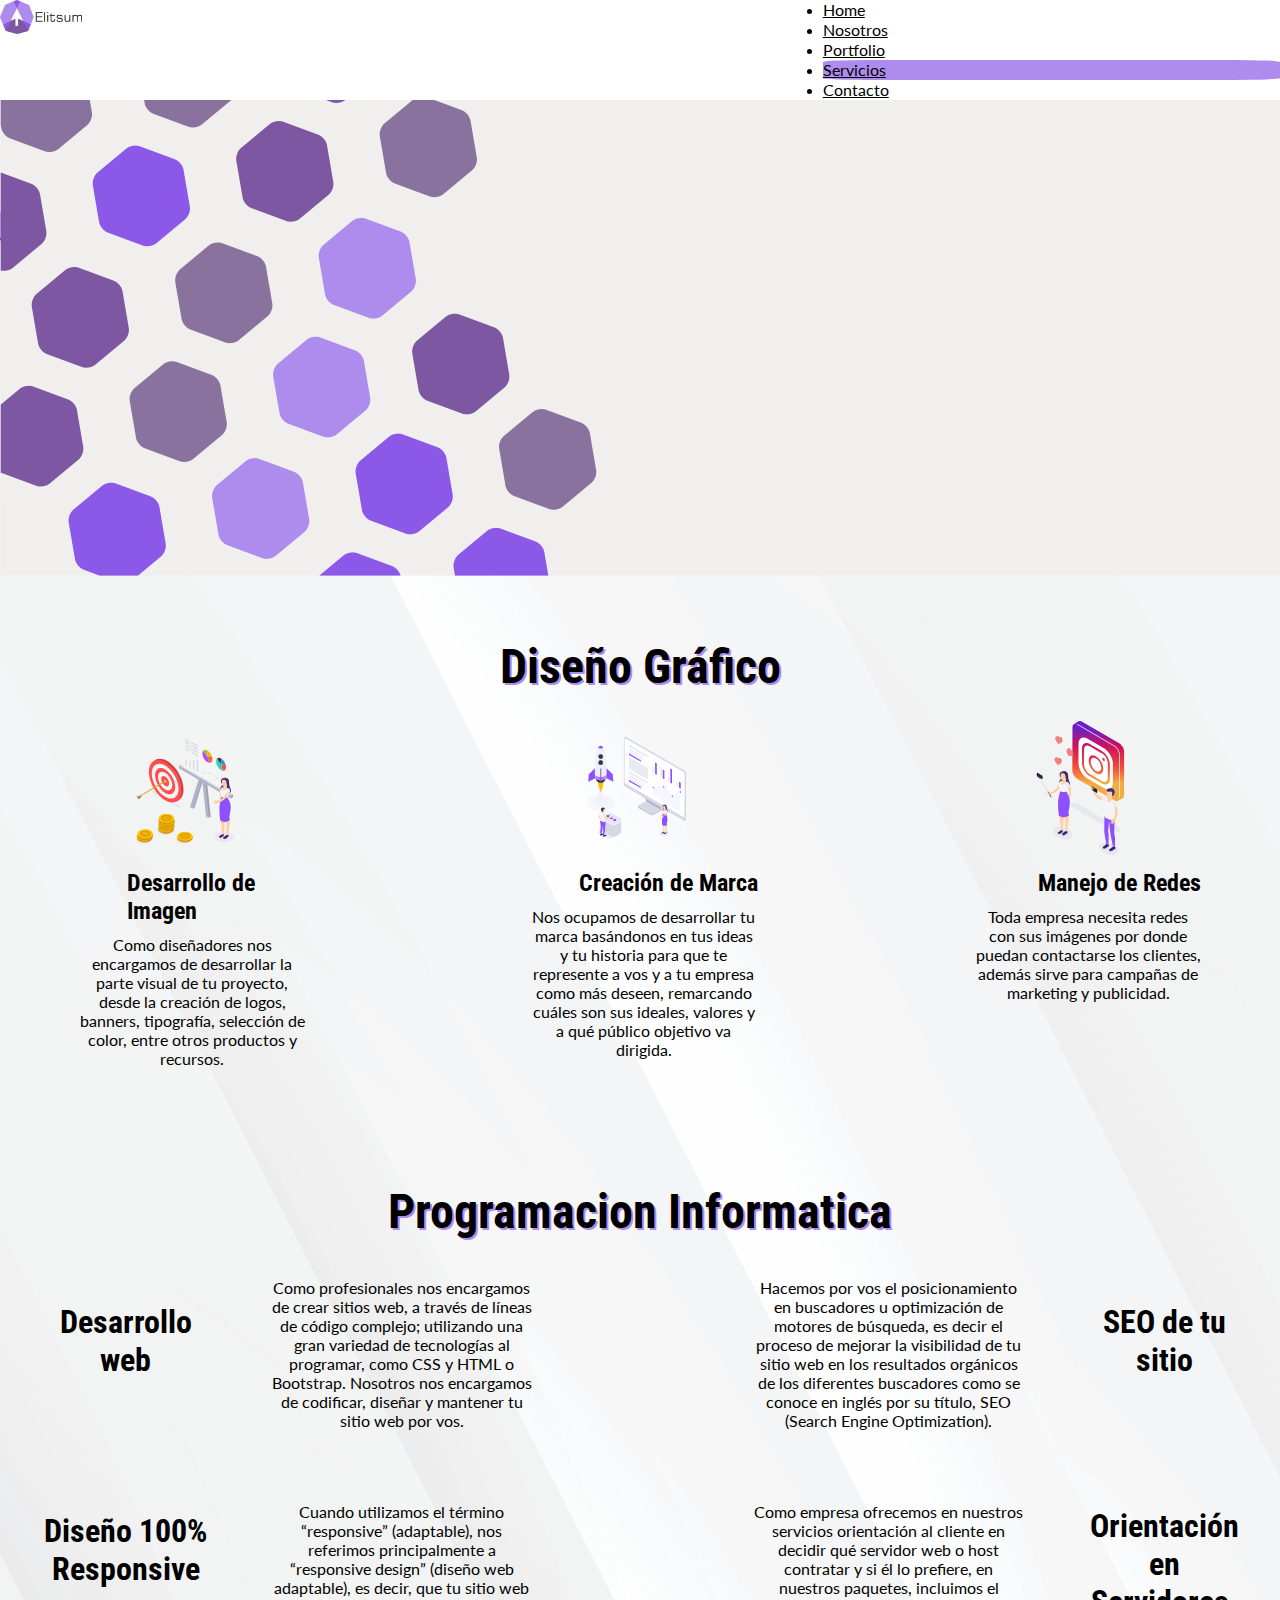
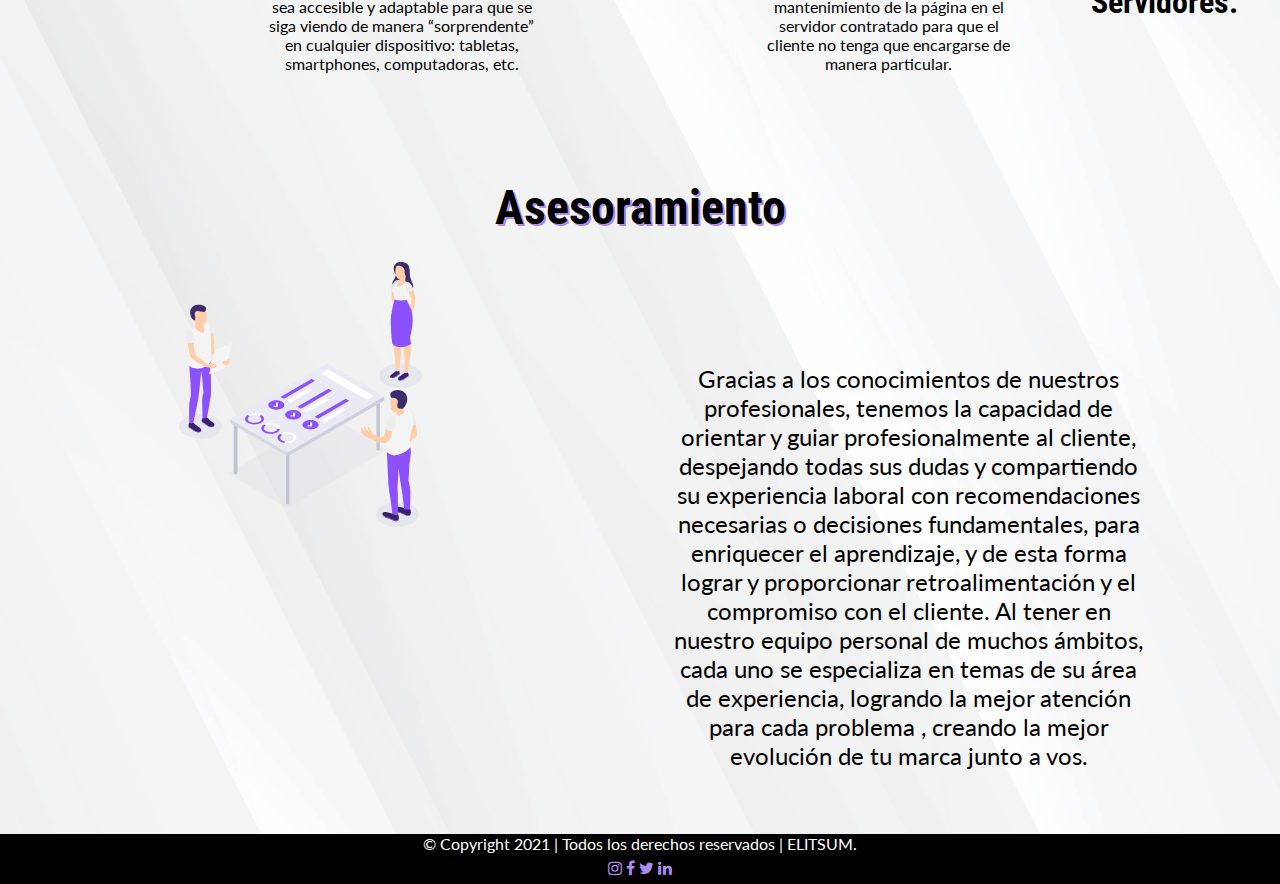
<file: servicios.html>
<!DOCTYPE html>
<html lang="en">

<head>
    <meta charset="UTF-8">
    <meta http-equiv="X-UA-Compatible" content="IE=edge">
    <meta name="viewport" content="width=device-width, initial-scale=1.0">
    <!-- SEO -->
    <meta name="description" content="Ofrecemos los mejores servicios para concretar la pagina para tu empresa">
    <meta name="keywords" content="html, css, web, sitio web, programador freelance, elitsum, internet, proyectos, clientes, responsive, servidores, host, marca, marketing, seo, asesoramiento">
    <!-- Bootstrap CSS -->
    <link href="https://cdn.jsdelivr.net/npm/bootstrap@5.0.0-beta3/dist/css/bootstrap.min.css" rel="stylesheet" integrity="sha384-eOJMYsd53ii+scO/bJGFsiCZc+5NDVN2yr8+0RDqr0Ql0h+rP48ckxlpbzKgwra6" crossorigin="anonymous">
    <!-- awesome fonts-->
    <link rel="stylesheet" href="https://cdnjs.cloudflare.com/ajax/libs/font-awesome/4.7.0/css/font-awesome.min.css">
    <!--fuentes para texto-->
    <link rel="preconnect" href="https://fonts.gstatic.com">
    <link href="https://fonts.googleapis.com/css2?family=Roboto+Condensed:wght@700&display=swap" rel="stylesheet">
    <link rel="preconnect" href="https://fonts.gstatic.com">
    <link href="https://fonts.googleapis.com/css2?family=Lato:wght@300;400&display=swap" rel="stylesheet">
    <!--link de estilo-->
    <link rel="stylesheet" href="css/scss/estilosScss.css">
    <!-- titulo -->
    <link rel="icon" href="media/Logo_solo.ico">
    <title>Elitsum | Nuestros servicios</title>
</head>

<body class="body-servicios">
    <!-- Header con nav -->
    <header class="body_header shadow p-3 bg-body rounded">
        <div class="header_logo">
            <a href="index.html"><img src="media/Logo_2.png" class="logo" alt="logo"></a>
        </div>
        <nav>
            <ul class="nav  ">
                <li class="nav-item ">
                    <a class="nav-link active " aria-current="page " href="index.html ">Home</a>
                </li>
                <li class="nav-item ">
                    <a class="nav-link cssanimation leVibration sequence" href="sobre-mi.html ">Nosotros</a>
                </li>
                <li class="nav-item ">
                    <a class="nav-link cssanimation leVibration sequence" href="portfolio.html ">Portfolio</a>
                </li>
                <li class="nav-item header_pagina ">
                    <a class="nav-link cssanimation leVibration sequence " href="servicios.html " tabindex="-1 "> Servicios </a>
                </li>
                <li class="nav-item ">
                    <a class="nav-link cssanimation leVibration sequence" href="contacto.html " tabindex="-1 ">Contacto</a>
                </li>
            </ul>
        </nav>
    </header>

    <!-- Carrusel usado para mostrar un banner -->
    <div class="body_carrusel-banner">
        <div id="carouselExampleCaptions" class="carousel slide" data-bs-ride="carousel">
            <div class="carousel-inner">
                <div class="carousel-item active">
                    <img src="media/banner.png" class="d-block w-100" alt="...">
                    <div class="carousel-caption d-none d-md-block">
                        <h3 class="black tamañoLetra-200">Servicios con la más alta calidad asegurada!</h3>
                        <p class="black">Si deseas contratar alguno de estos servicios haz click aqui</p>
                        <div class="item_boton2">
                            <a class="btn btn-primary  " href="contacto.html" role="button">Información de Contacto</a>
                        </div>
                    </div>
                </div>
            </div>
        </div>
    </div>

    <!-- Seccion de diseño-->
    <section>
        <h2 class="body_design-titulo ">Diseño Gráfico</h2>
        <div class="body_design">
            <div class="design_imagen">
                <img src="media/imagen.svg" alt="Desarrollo de imagen png">
                <h4>Desarrollo de Imagen</h4>
                <p>Como diseñadores nos encargamos de desarrollar la parte visual de tu proyecto, desde la creación de logos, banners, tipografía, selección de color, entre otros productos y recursos.</p>
            </div>
            <div class="design_brand">
                <img src="media/marca_SVG.svg" alt="marca img">
                <h4>Creación de Marca</h4>
                <p>Nos ocupamos de desarrollar tu marca basándonos en tus ideas y tu historia para que te represente a vos y a tu empresa como más deseen, remarcando cuáles son sus ideales, valores y a qué público objetivo va dirigida.</p>
            </div>
            <div class="design_redes">
                <img src="media/redes.svg" alt=" redes img">
                <h4>Manejo de Redes</h4>
                <p>Toda empresa necesita redes con sus imágenes por donde puedan contactarse los clientes, además sirve para campañas de marketing y publicidad.</p>
            </div>

        </div>
    </section>

    <!-- Seccion de Programacion-->
    <h2 class="body_programacion-titulo ">Programacion Informatica</h2>
    <div class="body_programacion">
        <div class="programacion_web">
            <h4 class="web_titulo">Desarrollo web</h4>
            <p class="web_texto">Como profesionales nos encargamos de crear sitios web, a través de líneas de código complejo; utilizando una gran variedad de tecnologías al programar, como CSS y HTML o Bootstrap. Nosotros nos encargamos de codificar, diseñar y mantener tu
                sitio web por vos.</p>
        </div>
        <div class="programacion_seo">
            <h4 class="seo_titulo">SEO de tu sitio</h4>
            <p class="seo_texto">Hacemos por vos el posicionamiento en buscadores u optimización de motores de búsqueda, es decir el proceso de mejorar la visibilidad de tu sitio web en los resultados orgánicos de los diferentes buscadores como se conoce en inglés por su
                título, SEO (Search Engine Optimization).</p>
        </div>
        <div class="programacion_responsive">
            <h4 class="responsive_titulo">Diseño 100% Responsive</h4>
            <p class="responsive_texto">Cuando utilizamos el término “responsive” (adaptable), nos referimos principalmente a “responsive design” (diseño web adaptable), es decir, que tu sitio web sea accesible y adaptable para que se siga viendo de manera “sorprendente” en cualquier
                dispositivo: tabletas, smartphones, computadoras, etc.</p>
        </div>
        <div class="programacion_servidores">
            <h4 class="servidores_titulo">Orientación en Servidores.</h4>
            <p class="servidores_texto"> Como empresa ofrecemos en nuestros servicios orientación al cliente en decidir qué servidor web o host contratar y si él lo prefiere, en nuestros paquetes, incluimos el mantenimiento de la página en el servidor contratado para que el cliente
                no tenga que encargarse de manera particular.</p>
        </div>
    </div>

    <!-- Seccion de asesoramiento-->
    <h2 class="body_asesoramiento-titulo ">Asesoramiento</h2>
    <div class="body_asesoramiento">
        <div class="asesoramiento_imagen">
            <img src="media/asesoria_SVG.svg" alt="asesoramiento">
        </div>
        <p class="asesoramiento_texto">Gracias a los conocimientos de nuestros profesionales, tenemos la capacidad de orientar y guiar profesionalmente al cliente, despejando todas sus dudas y compartiendo su experiencia laboral con recomendaciones necesarias o decisiones fundamentales,
            para enriquecer el aprendizaje, y de esta forma lograr y proporcionar retroalimentación y el compromiso con el cliente. Al tener en nuestro equipo personal de muchos ámbitos, cada uno se especializa en temas de su área de experiencia, logrando
            la mejor atención para cada problema , creando la mejor evolución de tu marca junto a vos.</p>
    </div>

    <!-- footer -->
    <div class="body_footer ">
        <p class="footer_texto ">© Copyright 2021 | Todos los derechos reservados | ELITSUM.</p>
        <div class="footer_redes">
            <a href="https://www.instagram.com/" class="fa fa-instagram"></a>
            <a href="https://www.facebook.com/" class="fa fa-facebook"></a>
            <a href="https://twitter.com/" class="fa fa-twitter"></a>
            <a href="https://linkedin.com/" class="fa fa-linkedin"></a>
        </div>
    </div>




    <!--script de bs-->
    <script src="https://cdn.jsdelivr.net/npm/bootstrap@5.0.0-beta3/dist/js/bootstrap.bundle.min.js" integrity="sha384-JEW9xMcG8R+pH31jmWH6WWP0WintQrMb4s7ZOdauHnUtxwoG2vI5DkLtS3qm9Ekf" crossorigin="anonymous"></script>
</body>

</html>
</file>
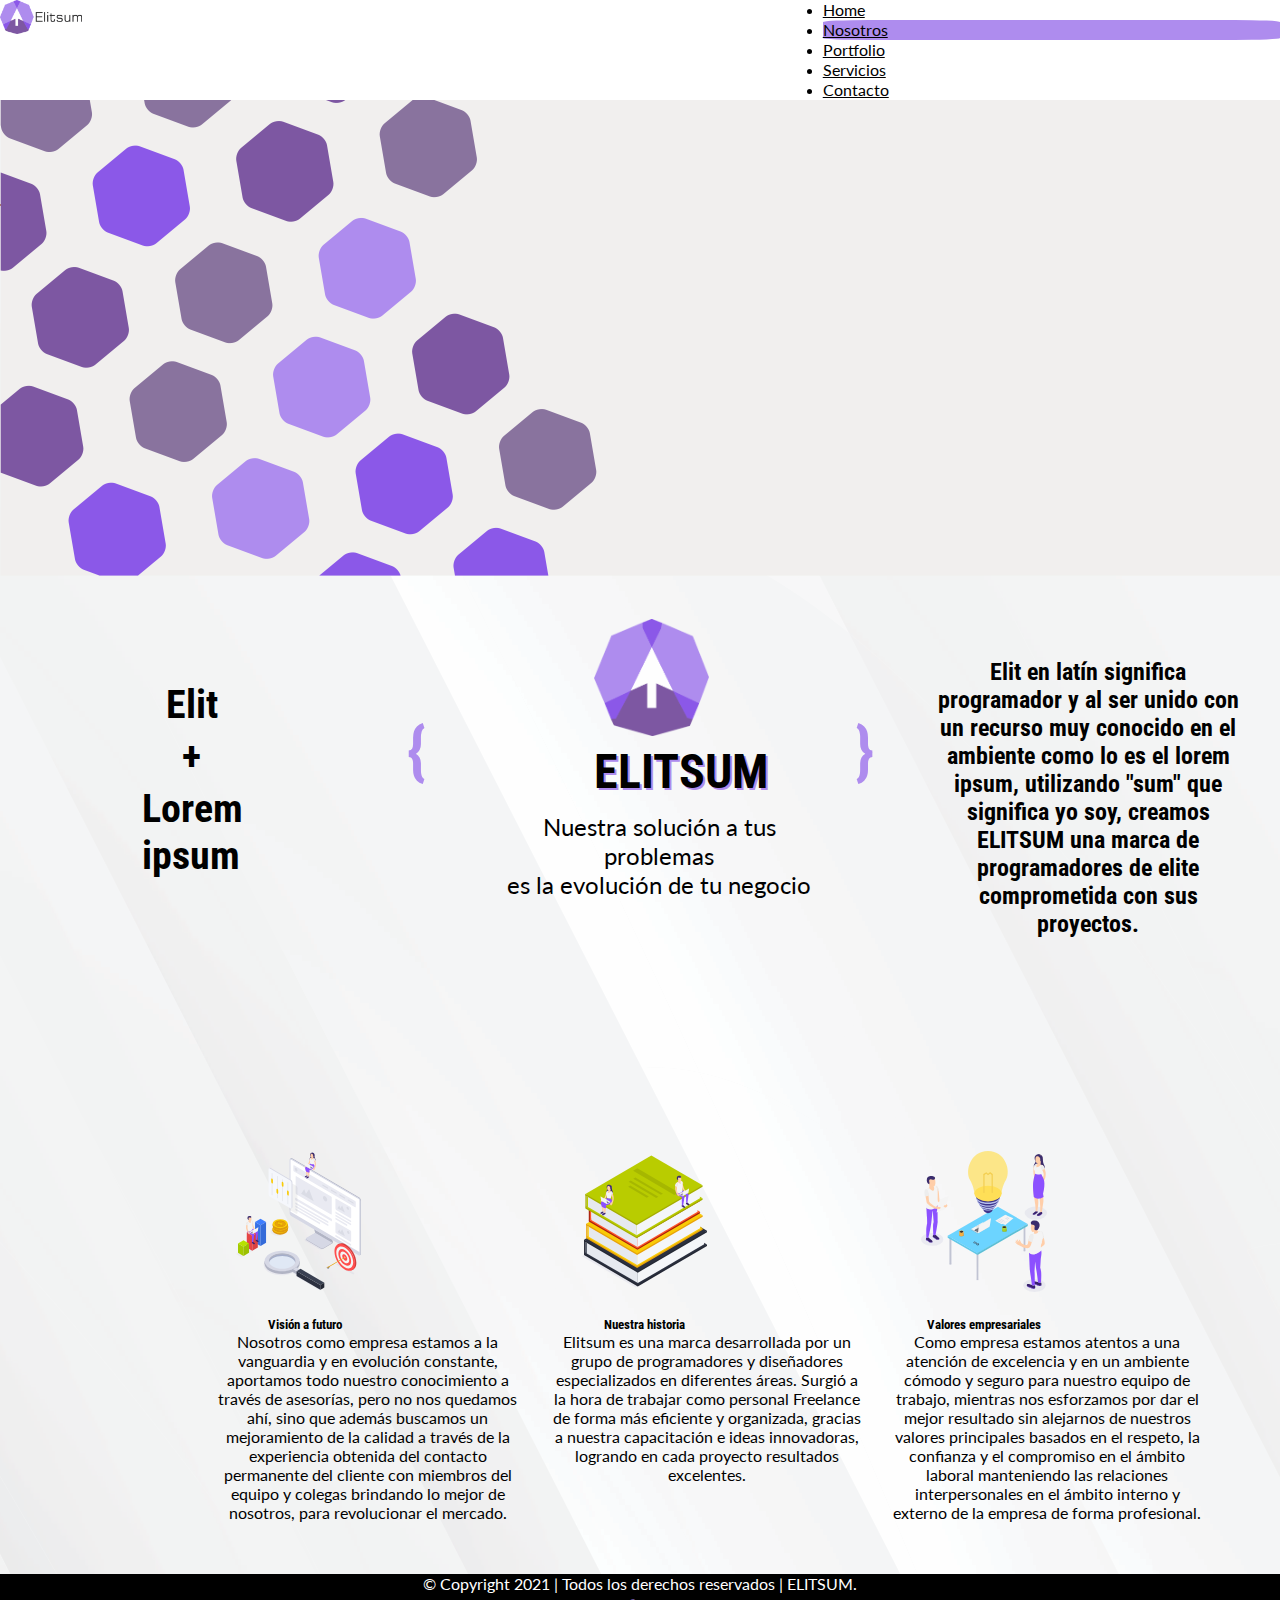
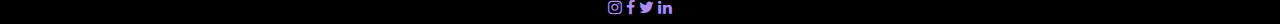
<file: sobre-mi.html>
<!DOCTYPE html>
<html lang="en">

<head>
    <meta charset="UTF-8">
    <meta http-equiv="X-UA-Compatible" content="IE=edge">
    <meta name="viewport" content="width=device-width, initial-scale=1.0">
    <!-- SEO -->
    <meta name="description" content="Te contamos quienes somos y por que deberias contratarnos para tu negocio">
    <meta name="keywords" content="html, css, web, sitio web, programador freelance, elitsum, internet, proyectos, clientes, responsive, valores, vision, historia, nosotros, empresa, profesionalidad">
    <!-- Bootstrap CSS -->
    <link href="https://cdn.jsdelivr.net/npm/bootstrap@5.0.0-beta3/dist/css/bootstrap.min.css" rel="stylesheet" integrity="sha384-eOJMYsd53ii+scO/bJGFsiCZc+5NDVN2yr8+0RDqr0Ql0h+rP48ckxlpbzKgwra6" crossorigin="anonymous">
    <!-- awesome fonts-->
    <link rel="stylesheet" href="https://cdnjs.cloudflare.com/ajax/libs/font-awesome/4.7.0/css/font-awesome.min.css">
    <!--fuentes para texto-->
    <link rel="preconnect" href="https://fonts.gstatic.com">
    <link href="https://fonts.googleapis.com/css2?family=Roboto+Condensed:wght@700&display=swap" rel="stylesheet">
    <link rel="preconnect" href="https://fonts.gstatic.com">
    <link href="https://fonts.googleapis.com/css2?family=Lato:wght@300;400&display=swap" rel="stylesheet">
    <!--link de estilo-->
    <link rel="stylesheet" href="css/scss/estilosScss.css">
    <!-- titulo -->
    <link rel="icon" href="media/Logo_solo.ico">
    <title>Elitsum | ¿Quienes somos y por que contratarnos?</title>
</head>

<body class="body-about">
    <!-- Header con nav -->
    <header class="body_header shadow p-3 bg-body rounded">
        <div class="header_logo">
            <a href="index.html"><img src="media/Logo_2.png" class="logo" alt="logo"></a>

        </div>
        <nav>
            <ul class="nav  ">
                <li class="nav-item ">
                    <a class="nav-link active  " aria-current="page " href="index.html ">Home</a>
                </li>
                <li class="nav-item header_pagina">
                    <a class="nav-link cssanimation leVibration sequence " href="sobre-mi.html ">Nosotros</a>
                </li>
                <li class="nav-item ">
                    <a class="nav-link cssanimation leVibration sequence" href="portfolio.html ">Portfolio</a>
                </li>

                <li class="nav-item ">
                    <a class="nav-link cssanimation leVibration sequence" href="servicios.html " tabindex="-1 "> Servicios </a>
                </li>
                <li class="nav-item ">
                    <a class="nav-link cssanimation leVibration sequence" href="contacto.html " tabindex="-1 ">Contacto</a>
                </li>
            </ul>
        </nav>
    </header>

    <!-- Carrusel utilizado para mostrar un banner -->
    <div class="body_carrusel-banner">
        <div id="carouselExampleCaptions" class="carousel slide" data-bs-ride="carousel">
            <div class="carousel-inner">
                <div class="carousel-item active">
                    <img src="media/banner.png" class="d-block w-100" alt="...">
                    <div class="carousel-caption d-none d-md-block">
                        <h3 class="black tamañoLetra-250">¿Quiénes somos?</h3>
                        <p class="black tamañoLetra-100">Te contamos nuestra historia.</p>
                    </div>
                </div>
            </div>
        </div>
    </div>

    <!-- Seccion principal que explica el significado de la marca -->
    <section class="body_logo">
        <div class="logo_nombres">
            <h4 class="nombres_elit">Elit </h4>
            <h4 class="nombres_mas">+</h4>
            <h4>Lorem <br> ipsum</h4>
        </div>
        <div class="logo_llave-uno">
            <h1 class="llave_alineacion">{ </h1>
        </div>
        <div class="logo_marca">
            <div>
                <img src="media/Logo_solo.png" class="logo" alt="logo">
            </div>
            <h1 class="marca_titulo">ELITSUM</h1>
            <p>Nuestra solución a tus problemas <br> es la evolución de tu negocio </p>
        </div>
        <div class="logo_llave-dos">
            <h1 class="llave_alineacion">} </h1>
        </div>
        <div class="logo_explicacion">
            <h4 class="explicacion_texto">Elit en latín significa programador y al ser unido con un recurso muy conocido en el ambiente como lo es el lorem ipsum, utilizando "sum" que significa yo soy, creamos ELITSUM una marca de programadores de elite comprometida con sus proyectos.</h4>
        </div>
    </section>

    <!-- Seccion que explica nuestros valores, historia y vision -->
    <div class="body_columnas-about">
        <div class="columnas_vision">
            <img src="media/valores.svg" alt="imagen-vision">
            <h5 class="vision_titulo">Visión a futuro</h5>
            <p class="vision_texto">Nosotros como empresa estamos a la vanguardia y en evolución constante, aportamos todo nuestro conocimiento a través de asesorías, pero no nos quedamos ahí, sino que además buscamos un mejoramiento de la calidad a través de la experiencia
                obtenida del contacto permanente del cliente con miembros del equipo y colegas brindando lo mejor de nosotros, para revolucionar el mercado.</p>
        </div>
        <div class="columnas_historia">
            <img src="media/historia.svg" alt="imagen-historia">
            <h5 class="historia_titulo">Nuestra historia</h5>
            <p class="historia_texto">Elitsum es una marca desarrollada por un grupo de programadores y diseñadores especializados en diferentes áreas. Surgió a la hora de trabajar como personal Freelance de forma más eficiente y organizada, gracias a nuestra capacitación e ideas
                innovadoras, logrando en cada proyecto resultados excelentes.</p>
        </div>
        <div class="columnas_valores">
            <img src="media/vision.svg" alt="imagen-valores">
            <h5 class="valores_titulo">Valores empresariales </h5>
            <p class="valores_texto">Como empresa estamos atentos a una atención de excelencia y en un ambiente cómodo y seguro para nuestro equipo de trabajo, mientras nos esforzamos por dar el mejor resultado sin alejarnos de nuestros valores principales basados en el respeto,
                la confianza y el compromiso en el ámbito laboral manteniendo las relaciones interpersonales en el ámbito interno y externo de la empresa de forma profesional.</p>
        </div>

    </div>

    <!-- Footer -->
    <div class="body_footer ">
        <p class="footer_texto ">© Copyright 2021 | Todos los derechos reservados | ELITSUM.</p>
        <div class="footer_redes">
            <a href="https://www.instagram.com/" class="fa fa-instagram"></a>
            <a href="https://www.facebook.com/" class="fa fa-facebook"></a>
            <a href="https://twitter.com/" class="fa fa-twitter"></a>
            <a href="https://linkedin.com/" class="fa fa-linkedin"></a>
        </div>
    </div>

    <!--script de bs-->
    <script src="https://cdn.jsdelivr.net/npm/bootstrap@5.0.0-beta3/dist/js/bootstrap.bundle.min.js" integrity="sha384-JEW9xMcG8R+pH31jmWH6WWP0WintQrMb4s7ZOdauHnUtxwoG2vI5DkLtS3qm9Ekf" crossorigin="anonymous"></script>
</body>

</html>
</file>
<file: css/scss/estilosScss.css>
@charset "UTF-8";
.body, .body-index, .body-about, .body-servicios, .body-contacto {
  display: -webkit-box;
  display: -ms-flexbox;
  display: flex;
  margin: 0;
  -webkit-box-orient: vertical;
  -webkit-box-direction: normal;
      -ms-flex-flow: column;
          flex-flow: column;
  background-image: url(../../media/1.png);
}

.body-portfolio .body_carrusel-banner, .body-about .body_carrusel-banner, .body-servicios .body_carrusel-banner, .body-contacto .body_carrusel-banner {
  -ms-flex-preferred-size: 30%;
      flex-basis: 30%;
  z-index: 1;
}

.body-portfolio .body_carrusel-banner .carousel .carousel-item, .body-about .body_carrusel-banner .carousel .carousel-item, .body-servicios .body_carrusel-banner .carousel .carousel-item, .body-contacto .body_carrusel-banner .carousel .carousel-item {
  height: 500px;
}

.body-portfolio .body_carrusel-banner .carousel .carousel-item img, .body-about .body_carrusel-banner .carousel .carousel-item img, .body-servicios .body_carrusel-banner .carousel .carousel-item img, .body-contacto .body_carrusel-banner .carousel .carousel-item img {
  position: absolute;
  -o-object-fit: cover;
     object-fit: cover;
  left: 0;
  top: 0;
  min-height: 500px;
}

.body-portfolio .body_carrusel-banner .carousel .carousel-item .carousel-caption, .body-about .body_carrusel-banner .carousel .carousel-item .carousel-caption, .body-servicios .body_carrusel-banner .carousel .carousel-item .carousel-caption, .body-contacto .body_carrusel-banner .carousel .carousel-item .carousel-caption {
  margin-bottom: 7%;
  font-size: 150%;
}

.body-portfolio .body_carrusel-banner .carousel .carousel-item .carousel-caption p, .body-about .body_carrusel-banner .carousel .carousel-item .carousel-caption p, .body-servicios .body_carrusel-banner .carousel .carousel-item .carousel-caption p, .body-contacto .body_carrusel-banner .carousel .carousel-item .carousel-caption p {
  margin-top: 2%;
}

.body-portfolio .body_carrusel-banner .carousel button, .body-about .body_carrusel-banner .carousel button, .body-servicios .body_carrusel-banner .carousel button, .body-contacto .body_carrusel-banner .carousel button {
  display: none;
}

.tamañoLetra-50 {
  font-size: 50%;
}

.tamañoLetra-100 {
  font-size: 100%;
}

.tamañoLetra-150 {
  font-size: 150%;
}

.tamañoLetra-200 {
  font-size: 200%;
}

.tamañoLetra-250 {
  font-size: 250%;
}

.tamañoLetra-300 {
  font-size: 300%;
}

.tamañoLetra-350 {
  font-size: 350%;
}

.tamañoLetra-400 {
  font-size: 400%;
}

.tamañoLetra-450 {
  font-size: 450%;
}

.tamañoLetra-500 {
  font-size: 500%;
}

.tamañoLetra-550 {
  font-size: 550%;
}

.tamañoLetra-600 {
  font-size: 600%;
}

* {
  margin: 0;
  padding: 0;
}

.btn {
  background-color: #ae8cee;
  border: #ae8cee;
}

.body_header {
  -ms-flex-preferred-size: 0.5%;
      flex-basis: 0.5%;
  display: -webkit-box;
  display: -ms-flexbox;
  display: flex;
  -webkit-box-orient: horizontal;
  -webkit-box-direction: normal;
      -ms-flex-direction: row;
          flex-direction: row;
  position: -webkit-sticky;
  position: sticky;
  top: 0;
  background-color: white;
  z-index: 10000;
}

.body_header .topnav .icon {
  display: none;
}

.body_header .logo {
  -ms-flex-preferred-size: 10%;
      flex-basis: 10%;
}

.body_header nav {
  -ms-flex-preferred-size: 100%;
      flex-basis: 100%;
}

.body_header nav a {
  color: black;
  border-radius: 10%;
}

.body_header nav a:hover {
  background-color: #ae8cee;
  border-radius: 10%;
  color: black;
}

.body_header nav .header_pagina {
  background-color: #ae8cee;
  border-radius: 10%;
}

.body_footer {
  -ms-flex-preferred-size: 5%;
      flex-basis: 5%;
  background-color: black;
  bottom: 0;
  display: -webkit-box;
  display: -ms-flexbox;
  display: flex;
  -webkit-box-orient: vertical;
  -webkit-box-direction: normal;
      -ms-flex-direction: column;
          flex-direction: column;
}

.body_footer .footer_texto {
  -ms-flex-preferred-size: 50%;
      flex-basis: 50%;
  text-align: center;
  color: white;
}

h1,
h2,
h3,
h4,
h5 {
  font-family: 'Roboto Condensed', sans-serif;
}

p {
  font-family: 'Lato', sans-serif;
}

a {
  font-family: 'Lato', sans-serif;
}

.black {
  color: black;
}

.body, .body-index, .body-about, .body-servicios, .body-contacto {
  display: -webkit-box;
  display: -ms-flexbox;
  display: flex;
  margin: 0;
  -webkit-box-orient: vertical;
  -webkit-box-direction: normal;
      -ms-flex-flow: column;
          flex-flow: column;
  background-image: url(../../media/1.png);
}

.body-portfolio .body_carrusel-banner, .body-about .body_carrusel-banner, .body-servicios .body_carrusel-banner, .body-contacto .body_carrusel-banner {
  -ms-flex-preferred-size: 30%;
      flex-basis: 30%;
  z-index: 1;
}

.body-portfolio .body_carrusel-banner .carousel .carousel-item, .body-about .body_carrusel-banner .carousel .carousel-item, .body-servicios .body_carrusel-banner .carousel .carousel-item, .body-contacto .body_carrusel-banner .carousel .carousel-item {
  height: 500px;
}

.body-portfolio .body_carrusel-banner .carousel .carousel-item img, .body-about .body_carrusel-banner .carousel .carousel-item img, .body-servicios .body_carrusel-banner .carousel .carousel-item img, .body-contacto .body_carrusel-banner .carousel .carousel-item img {
  position: absolute;
  -o-object-fit: cover;
     object-fit: cover;
  left: 0;
  top: 0;
  min-height: 500px;
}

.body-portfolio .body_carrusel-banner .carousel .carousel-item .carousel-caption, .body-about .body_carrusel-banner .carousel .carousel-item .carousel-caption, .body-servicios .body_carrusel-banner .carousel .carousel-item .carousel-caption, .body-contacto .body_carrusel-banner .carousel .carousel-item .carousel-caption {
  margin-bottom: 7%;
  font-size: 150%;
}

.body-portfolio .body_carrusel-banner .carousel .carousel-item .carousel-caption p, .body-about .body_carrusel-banner .carousel .carousel-item .carousel-caption p, .body-servicios .body_carrusel-banner .carousel .carousel-item .carousel-caption p, .body-contacto .body_carrusel-banner .carousel .carousel-item .carousel-caption p {
  margin-top: 2%;
}

.body-portfolio .body_carrusel-banner .carousel button, .body-about .body_carrusel-banner .carousel button, .body-servicios .body_carrusel-banner .carousel button, .body-contacto .body_carrusel-banner .carousel button {
  display: none;
}

.tamañoLetra-50 {
  font-size: 50%;
}

.tamañoLetra-100 {
  font-size: 100%;
}

.tamañoLetra-150 {
  font-size: 150%;
}

.tamañoLetra-200 {
  font-size: 200%;
}

.tamañoLetra-250 {
  font-size: 250%;
}

.tamañoLetra-300 {
  font-size: 300%;
}

.tamañoLetra-350 {
  font-size: 350%;
}

.tamañoLetra-400 {
  font-size: 400%;
}

.tamañoLetra-450 {
  font-size: 450%;
}

.tamañoLetra-500 {
  font-size: 500%;
}

.tamañoLetra-550 {
  font-size: 550%;
}

.tamañoLetra-600 {
  font-size: 600%;
}

.body-index {
  width: 100%;
  height: 100%;
}

.body-index .body_yo {
  -ms-flex-preferred-size: 15%;
      flex-basis: 15%;
  display: -webkit-box;
  display: -ms-flexbox;
  display: flex;
  -webkit-box-orient: vertical;
  -webkit-box-direction: normal;
      -ms-flex-direction: column;
          flex-direction: column;
  height: 10%;
}

.body-index .body_yo .titulo_yo {
  -ms-flex-preferred-size: 30%;
      flex-basis: 30%;
  text-align: center;
  text-shadow: 2px 2px #ae8cee;
}

.body-index .body_yo .texto_yo {
  -ms-flex-preferred-size: 70%;
      flex-basis: 70%;
  text-align: center;
}

.body-index .body_resumen {
  -ms-flex-preferred-size: 15%;
      flex-basis: 15%;
  display: -webkit-box;
  display: -ms-flexbox;
  display: flex;
  -webkit-box-orient: horizontal;
  -webkit-box-direction: normal;
      -ms-flex-direction: row;
          flex-direction: row;
  margin-left: 1.7%;
  margin-top: 10%;
}

.body-index .body_resumen .resumen_uno {
  -ms-flex-preferred-size: 25%;
      flex-basis: 25%;
  width: 70%;
}

.body-index .body_resumen .resumen_uno .uno_texto {
  text-align: center;
}

.body-index .body_resumen .resumen_dos {
  -ms-flex-preferred-size: 25%;
      flex-basis: 25%;
}

.body-index .body_resumen .resumen_dos .dos_texto {
  text-align: center;
}

.body-index .body_resumen .resumen_tres {
  -ms-flex-preferred-size: 25%;
      flex-basis: 25%;
}

.body-index .body_resumen .resumen_tres .tres_texto {
  text-align: center;
}

.body-index .body_botonServicios {
  -ms-flex-preferred-size: 5%;
      flex-basis: 5%;
}

.body-index .body_about {
  -ms-flex-preferred-size: 20%;
      flex-basis: 20%;
}

.body-index .body_about .about_titulo {
  -ms-flex-preferred-size: 15%;
      flex-basis: 15%;
  text-shadow: 2px 2px #ae8cee;
}

.body-index .body_about .about_texto {
  -ms-flex-preferred-size: 70%;
      flex-basis: 70%;
  text-align: center;
}

.body-index .body_trabajos {
  -ms-flex-preferred-size: 20%;
      flex-basis: 20%;
  display: -ms-grid;
  display: grid;
  -ms-grid-rows: 70% 30%;
      grid-template-rows: 70% 30%;
  -ms-grid-columns: 22% 5% 22% 5% 22% 5% 22%;
      grid-template-columns: 22% 5% 22% 5% 22% 5% 22%;
      grid-template-areas: "t1 . t2 . t3 . t4 " ". . . . . . .";
}

.body-index .body_trabajos img {
  height: 100%;
  width: 100%;
}

.body-index .body_trabajos .trabajos_1 {
  -ms-grid-row: 1;
  -ms-grid-column: 1;
  grid-area: t1;
}

.body-index .body_trabajos .trabajos_2 {
  -ms-grid-row: 1;
  -ms-grid-column: 3;
  grid-area: t2;
}

.body-index .body_trabajos .trabajos_3 {
  -ms-grid-row: 1;
  -ms-grid-column: 5;
  grid-area: t3;
}

.body-index .body_trabajos .trabajos_4 {
  -ms-grid-row: 1;
  -ms-grid-column: 7;
  grid-area: t4;
}

.body, .body-index, .body-about, .body-servicios, .body-contacto {
  display: -webkit-box;
  display: -ms-flexbox;
  display: flex;
  margin: 0;
  -webkit-box-orient: vertical;
  -webkit-box-direction: normal;
      -ms-flex-flow: column;
          flex-flow: column;
  background-image: url(../../media/1.png);
}

.body-portfolio .body_carrusel-banner, .body-about .body_carrusel-banner, .body-servicios .body_carrusel-banner, .body-contacto .body_carrusel-banner {
  -ms-flex-preferred-size: 30%;
      flex-basis: 30%;
  z-index: 1;
}

.body-portfolio .body_carrusel-banner .carousel .carousel-item, .body-about .body_carrusel-banner .carousel .carousel-item, .body-servicios .body_carrusel-banner .carousel .carousel-item, .body-contacto .body_carrusel-banner .carousel .carousel-item {
  height: 500px;
}

.body-portfolio .body_carrusel-banner .carousel .carousel-item img, .body-about .body_carrusel-banner .carousel .carousel-item img, .body-servicios .body_carrusel-banner .carousel .carousel-item img, .body-contacto .body_carrusel-banner .carousel .carousel-item img {
  position: absolute;
  -o-object-fit: cover;
     object-fit: cover;
  left: 0;
  top: 0;
  min-height: 500px;
}

.body-portfolio .body_carrusel-banner .carousel .carousel-item .carousel-caption, .body-about .body_carrusel-banner .carousel .carousel-item .carousel-caption, .body-servicios .body_carrusel-banner .carousel .carousel-item .carousel-caption, .body-contacto .body_carrusel-banner .carousel .carousel-item .carousel-caption {
  margin-bottom: 7%;
  font-size: 150%;
}

.body-portfolio .body_carrusel-banner .carousel .carousel-item .carousel-caption p, .body-about .body_carrusel-banner .carousel .carousel-item .carousel-caption p, .body-servicios .body_carrusel-banner .carousel .carousel-item .carousel-caption p, .body-contacto .body_carrusel-banner .carousel .carousel-item .carousel-caption p {
  margin-top: 2%;
}

.body-portfolio .body_carrusel-banner .carousel button, .body-about .body_carrusel-banner .carousel button, .body-servicios .body_carrusel-banner .carousel button, .body-contacto .body_carrusel-banner .carousel button {
  display: none;
}

.tamañoLetra-50 {
  font-size: 50%;
}

.tamañoLetra-100 {
  font-size: 100%;
}

.tamañoLetra-150 {
  font-size: 150%;
}

.tamañoLetra-200 {
  font-size: 200%;
}

.tamañoLetra-250 {
  font-size: 250%;
}

.tamañoLetra-300 {
  font-size: 300%;
}

.tamañoLetra-350 {
  font-size: 350%;
}

.tamañoLetra-400 {
  font-size: 400%;
}

.tamañoLetra-450 {
  font-size: 450%;
}

.tamañoLetra-500 {
  font-size: 500%;
}

.tamañoLetra-550 {
  font-size: 550%;
}

.tamañoLetra-600 {
  font-size: 600%;
}

.body-portfolio {
  display: -webkit-box;
  display: -ms-flexbox;
  display: flex;
  -webkit-box-orient: vertical;
  -webkit-box-direction: normal;
      -ms-flex-direction: column;
          flex-direction: column;
}

.body-portfolio .portfolio_trabajos {
  -ms-flex-preferred-size: 50%;
      flex-basis: 50%;
  display: -ms-grid;
  display: grid;
  -ms-grid-rows: 21.3% 5% 21.3% 5% 21.3% 5% 21.3% 5%;
      grid-template-rows: 21.3% 5% 21.3% 5% 21.3% 5% 21.3% 5%;
  -ms-grid-columns: 45% 10% 45%;
      grid-template-columns: 45% 10% 45%;
      grid-template-areas: "uno_imagen . uno_texto" "separadorUno separadorUno separadorUno" "dos_texto . dos_imagen" "separadorDos separadorDos separadorDos" "tres_imagen . tres_texto" "separadorTres separadorTres separadorTres" "cuatro_texto . cuatro_imagen";
}

.body-portfolio .portfolio_trabajos .uno_imagen {
  -ms-grid-row: 1;
  -ms-grid-column: 1;
  grid-area: uno_imagen;
}

.body-portfolio .portfolio_trabajos .uno_texto {
  -ms-grid-row: 1;
  -ms-grid-column: 3;
  grid-area: uno_texto;
}

.body-portfolio .portfolio_trabajos .trabajos_separador1 {
  -ms-grid-row: 2;
  -ms-grid-column: 1;
  -ms-grid-column-span: 3;
  grid-area: separadorUno;
}

.body-portfolio .portfolio_trabajos .dos_imagen {
  -ms-grid-row: 3;
  -ms-grid-column: 3;
  grid-area: dos_imagen;
}

.body-portfolio .portfolio_trabajos .dos_texto {
  -ms-grid-row: 3;
  -ms-grid-column: 1;
  grid-area: dos_texto;
}

.body-portfolio .portfolio_trabajos .trabajos_separador2 {
  -ms-grid-row: 4;
  -ms-grid-column: 1;
  -ms-grid-column-span: 3;
  grid-area: separadorDos;
}

.body-portfolio .portfolio_trabajos .tres_imagen {
  -ms-grid-row: 5;
  -ms-grid-column: 1;
  grid-area: tres_imagen;
}

.body-portfolio .portfolio_trabajos .tres_texto {
  -ms-grid-row: 5;
  -ms-grid-column: 3;
  grid-area: tres_texto;
}

.body-portfolio .portfolio_trabajos .trabajos_separador3 {
  -ms-grid-row: 6;
  -ms-grid-column: 1;
  -ms-grid-column-span: 3;
  grid-area: separadorTres;
}

.body-portfolio .portfolio_trabajos .cuatro_imagen {
  -ms-grid-row: 7;
  -ms-grid-column: 3;
  grid-area: cuatro_imagen;
}

.body-portfolio .portfolio_trabajos .cuatro_texto {
  -ms-grid-row: 7;
  -ms-grid-column: 1;
  grid-area: cuatro_texto;
}

.body, .body-index, .body-about, .body-servicios, .body-contacto {
  display: -webkit-box;
  display: -ms-flexbox;
  display: flex;
  margin: 0;
  -webkit-box-orient: vertical;
  -webkit-box-direction: normal;
      -ms-flex-flow: column;
          flex-flow: column;
  background-image: url(../../media/1.png);
}

.body-portfolio .body_carrusel-banner, .body-about .body_carrusel-banner, .body-servicios .body_carrusel-banner, .body-contacto .body_carrusel-banner {
  -ms-flex-preferred-size: 30%;
      flex-basis: 30%;
  z-index: 1;
}

.body-portfolio .body_carrusel-banner .carousel .carousel-item, .body-about .body_carrusel-banner .carousel .carousel-item, .body-servicios .body_carrusel-banner .carousel .carousel-item, .body-contacto .body_carrusel-banner .carousel .carousel-item {
  height: 500px;
}

.body-portfolio .body_carrusel-banner .carousel .carousel-item img, .body-about .body_carrusel-banner .carousel .carousel-item img, .body-servicios .body_carrusel-banner .carousel .carousel-item img, .body-contacto .body_carrusel-banner .carousel .carousel-item img {
  position: absolute;
  -o-object-fit: cover;
     object-fit: cover;
  left: 0;
  top: 0;
  min-height: 500px;
}

.body-portfolio .body_carrusel-banner .carousel .carousel-item .carousel-caption, .body-about .body_carrusel-banner .carousel .carousel-item .carousel-caption, .body-servicios .body_carrusel-banner .carousel .carousel-item .carousel-caption, .body-contacto .body_carrusel-banner .carousel .carousel-item .carousel-caption {
  margin-bottom: 7%;
  font-size: 150%;
}

.body-portfolio .body_carrusel-banner .carousel .carousel-item .carousel-caption p, .body-about .body_carrusel-banner .carousel .carousel-item .carousel-caption p, .body-servicios .body_carrusel-banner .carousel .carousel-item .carousel-caption p, .body-contacto .body_carrusel-banner .carousel .carousel-item .carousel-caption p {
  margin-top: 2%;
}

.body-portfolio .body_carrusel-banner .carousel button, .body-about .body_carrusel-banner .carousel button, .body-servicios .body_carrusel-banner .carousel button, .body-contacto .body_carrusel-banner .carousel button {
  display: none;
}

.tamañoLetra-50 {
  font-size: 50%;
}

.tamañoLetra-100 {
  font-size: 100%;
}

.tamañoLetra-150 {
  font-size: 150%;
}

.tamañoLetra-200 {
  font-size: 200%;
}

.tamañoLetra-250 {
  font-size: 250%;
}

.tamañoLetra-300 {
  font-size: 300%;
}

.tamañoLetra-350 {
  font-size: 350%;
}

.tamañoLetra-400 {
  font-size: 400%;
}

.tamañoLetra-450 {
  font-size: 450%;
}

.tamañoLetra-500 {
  font-size: 500%;
}

.tamañoLetra-550 {
  font-size: 550%;
}

.tamañoLetra-600 {
  font-size: 600%;
}

.body-about {
  width: 100%;
  height: 100%;
}

.body-about .body_logo {
  -ms-flex-preferred-size: 33.3%;
      flex-basis: 33.3%;
  display: -ms-grid;
  display: grid;
  -ms-grid-columns: 30% 5% 30% 5% 30%;
      grid-template-columns: 30% 5% 30% 5% 30%;
  -ms-grid-rows: 50% 50%;
      grid-template-rows: 50% 50%;
      grid-template-areas: "nombres llaveUno marca llaveDos exp" "nombres llaveUno marca llaveDos exp";
  justify-items: center;
}

.body-about .body_logo .logo_nombres {
  -ms-grid-row: 1;
  -ms-grid-row-span: 2;
  -ms-grid-column: 1;
  grid-area: nombres;
}

.body-about .body_logo .logo_llave-uno {
  -ms-grid-row: 1;
  -ms-grid-row-span: 2;
  -ms-grid-column: 2;
  grid-area: llaveUno;
}

.body-about .body_logo .logo_marca {
  -ms-grid-row: 1;
  -ms-grid-row-span: 2;
  -ms-grid-column: 3;
  grid-area: marca;
}

.body-about .body_logo .logo_llaveDno {
  -ms-grid-row: 1;
  -ms-grid-row-span: 2;
  -ms-grid-column: 4;
  grid-area: llaveDos;
}

.body-about .body_logo .logo_explicacion {
  -ms-grid-row: 1;
  -ms-grid-row-span: 2;
  -ms-grid-column: 5;
  grid-area: exp;
}

.body-about .body_columnas-about {
  -ms-flex-preferred-size: 15%;
      flex-basis: 15%;
}

.body-about .body_columnas-about .columnas_vision {
  -ms-flex-preferred-size: 25%;
      flex-basis: 25%;
}

.body-about .body_columnas-about .columnas_historia {
  -ms-flex-preferred-size: 25%;
      flex-basis: 25%;
}

.body-about .body_columnas-about .columnas_valores {
  -ms-flex-preferred-size: 25%;
      flex-basis: 25%;
}

.body, .body-index, .body-about, .body-servicios, .body-contacto {
  display: -webkit-box;
  display: -ms-flexbox;
  display: flex;
  margin: 0;
  -webkit-box-orient: vertical;
  -webkit-box-direction: normal;
      -ms-flex-flow: column;
          flex-flow: column;
  background-image: url(../../media/1.png);
}

.body-portfolio .body_carrusel-banner, .body-about .body_carrusel-banner, .body-servicios .body_carrusel-banner, .body-contacto .body_carrusel-banner {
  -ms-flex-preferred-size: 30%;
      flex-basis: 30%;
  z-index: 1;
}

.body-portfolio .body_carrusel-banner .carousel .carousel-item, .body-about .body_carrusel-banner .carousel .carousel-item, .body-servicios .body_carrusel-banner .carousel .carousel-item, .body-contacto .body_carrusel-banner .carousel .carousel-item {
  height: 500px;
}

.body-portfolio .body_carrusel-banner .carousel .carousel-item img, .body-about .body_carrusel-banner .carousel .carousel-item img, .body-servicios .body_carrusel-banner .carousel .carousel-item img, .body-contacto .body_carrusel-banner .carousel .carousel-item img {
  position: absolute;
  -o-object-fit: cover;
     object-fit: cover;
  left: 0;
  top: 0;
  min-height: 500px;
}

.body-portfolio .body_carrusel-banner .carousel .carousel-item .carousel-caption, .body-about .body_carrusel-banner .carousel .carousel-item .carousel-caption, .body-servicios .body_carrusel-banner .carousel .carousel-item .carousel-caption, .body-contacto .body_carrusel-banner .carousel .carousel-item .carousel-caption {
  margin-bottom: 7%;
  font-size: 150%;
}

.body-portfolio .body_carrusel-banner .carousel .carousel-item .carousel-caption p, .body-about .body_carrusel-banner .carousel .carousel-item .carousel-caption p, .body-servicios .body_carrusel-banner .carousel .carousel-item .carousel-caption p, .body-contacto .body_carrusel-banner .carousel .carousel-item .carousel-caption p {
  margin-top: 2%;
}

.body-portfolio .body_carrusel-banner .carousel button, .body-about .body_carrusel-banner .carousel button, .body-servicios .body_carrusel-banner .carousel button, .body-contacto .body_carrusel-banner .carousel button {
  display: none;
}

.tamañoLetra-50 {
  font-size: 50%;
}

.tamañoLetra-100 {
  font-size: 100%;
}

.tamañoLetra-150 {
  font-size: 150%;
}

.tamañoLetra-200 {
  font-size: 200%;
}

.tamañoLetra-250 {
  font-size: 250%;
}

.tamañoLetra-300 {
  font-size: 300%;
}

.tamañoLetra-350 {
  font-size: 350%;
}

.tamañoLetra-400 {
  font-size: 400%;
}

.tamañoLetra-450 {
  font-size: 450%;
}

.tamañoLetra-500 {
  font-size: 500%;
}

.tamañoLetra-550 {
  font-size: 550%;
}

.tamañoLetra-600 {
  font-size: 600%;
}

.body-servicios .body_design {
  -ms-flex-preferred-size: 15%;
      flex-basis: 15%;
  display: -ms-grid;
  display: grid;
  -ms-grid-columns: 30% 5% 30% 5% 30%;
      grid-template-columns: 30% 5% 30% 5% 30%;
  -ms-grid-rows: 100%;
      grid-template-rows: 100%;
      grid-template-areas: "imagen . brand . redes";
}

.body-servicios .body_design .design_imagen {
  -ms-grid-row: 1;
  -ms-grid-column: 1;
  grid-area: imagen;
}

.body-servicios .body_design .design_brand {
  -ms-grid-row: 1;
  -ms-grid-column: 3;
  grid-area: brand;
}

.body-servicios .body_design .design_redes {
  -ms-grid-row: 1;
  -ms-grid-column: 5;
  grid-area: redes;
}

.body-servicios .body_programacion {
  -ms-flex-preferred-size: 15%;
      flex-basis: 15%;
  display: -ms-grid;
  display: grid;
  -ms-grid-columns: 40% 10% 40%;
      grid-template-columns: 40% 10% 40%;
  -ms-grid-rows: 50% 50%;
      grid-template-rows: 50% 50%;
      grid-template-areas: "web . seo" " res . serv";
}

.body-servicios .body_programacion .programacion_web {
  -ms-grid-row: 1;
  -ms-grid-column: 1;
  grid-area: web;
  display: -webkit-box;
  display: -ms-flexbox;
  display: flex;
}

.body-servicios .body_programacion .programacion_web .web_titulo {
  -ms-flex-preferred-size: 40%;
      flex-basis: 40%;
}

.body-servicios .body_programacion .programacion_web .web_texto {
  -ms-flex-preferred-size: 60%;
      flex-basis: 60%;
}

.body-servicios .body_programacion .programacion_seo {
  -ms-grid-row: 1;
  -ms-grid-column: 3;
  grid-area: seo;
  display: -webkit-box;
  display: -ms-flexbox;
  display: flex;
}

.body-servicios .body_programacion .programacion_seo .seo_titulo {
  -ms-flex-preferred-size: 40%;
      flex-basis: 40%;
}

.body-servicios .body_programacion .programacion_seo .seo_texto {
  -ms-flex-preferred-size: 60%;
      flex-basis: 60%;
}

.body-servicios .body_programacion .programacion_responsive {
  -ms-grid-row: 2;
  -ms-grid-column: 1;
  grid-area: res;
  display: -webkit-box;
  display: -ms-flexbox;
  display: flex;
}

.body-servicios .body_programacion .programacion_responsive .responsive_titulo {
  -ms-flex-preferred-size: 40%;
      flex-basis: 40%;
}

.body-servicios .body_programacion .programacion_responsive .responsive_texto {
  -ms-flex-preferred-size: 60%;
      flex-basis: 60%;
}

.body-servicios .body_programacion .programacion_servidores {
  -ms-grid-row: 2;
  -ms-grid-column: 3;
  grid-area: serv;
  display: -webkit-box;
  display: -ms-flexbox;
  display: flex;
}

.body-servicios .body_programacion .programacion_servidores .servidores_titulo {
  -ms-flex-preferred-size: 40%;
      flex-basis: 40%;
}

.body-servicios .body_programacion .programacion_servidores .servidores_texto {
  -ms-flex-preferred-size: 60%;
      flex-basis: 60%;
}

.body-servicios .body_asesoramiento {
  display: -webkit-box;
  display: -ms-flexbox;
  display: flex;
}

.body-servicios .body_asesoramiento .asesoramiento_imagen {
  -ms-flex-preferred-size: 50%;
      flex-basis: 50%;
}

.body-servicios .body_asesoramiento .asesoramiento_texto {
  -ms-flex-preferred-size: 50%;
      flex-basis: 50%;
}

.body, .body-index, .body-about, .body-servicios, .body-contacto {
  display: -webkit-box;
  display: -ms-flexbox;
  display: flex;
  margin: 0;
  -webkit-box-orient: vertical;
  -webkit-box-direction: normal;
      -ms-flex-flow: column;
          flex-flow: column;
  background-image: url(../../media/1.png);
}

.body-portfolio .body_carrusel-banner, .body-about .body_carrusel-banner, .body-servicios .body_carrusel-banner, .body-contacto .body_carrusel-banner {
  -ms-flex-preferred-size: 30%;
      flex-basis: 30%;
  z-index: 1;
}

.body-portfolio .body_carrusel-banner .carousel .carousel-item, .body-about .body_carrusel-banner .carousel .carousel-item, .body-servicios .body_carrusel-banner .carousel .carousel-item, .body-contacto .body_carrusel-banner .carousel .carousel-item {
  height: 500px;
}

.body-portfolio .body_carrusel-banner .carousel .carousel-item img, .body-about .body_carrusel-banner .carousel .carousel-item img, .body-servicios .body_carrusel-banner .carousel .carousel-item img, .body-contacto .body_carrusel-banner .carousel .carousel-item img {
  position: absolute;
  -o-object-fit: cover;
     object-fit: cover;
  left: 0;
  top: 0;
  min-height: 500px;
}

.body-portfolio .body_carrusel-banner .carousel .carousel-item .carousel-caption, .body-about .body_carrusel-banner .carousel .carousel-item .carousel-caption, .body-servicios .body_carrusel-banner .carousel .carousel-item .carousel-caption, .body-contacto .body_carrusel-banner .carousel .carousel-item .carousel-caption {
  margin-bottom: 7%;
  font-size: 150%;
}

.body-portfolio .body_carrusel-banner .carousel .carousel-item .carousel-caption p, .body-about .body_carrusel-banner .carousel .carousel-item .carousel-caption p, .body-servicios .body_carrusel-banner .carousel .carousel-item .carousel-caption p, .body-contacto .body_carrusel-banner .carousel .carousel-item .carousel-caption p {
  margin-top: 2%;
}

.body-portfolio .body_carrusel-banner .carousel button, .body-about .body_carrusel-banner .carousel button, .body-servicios .body_carrusel-banner .carousel button, .body-contacto .body_carrusel-banner .carousel button {
  display: none;
}

.tamañoLetra-50 {
  font-size: 50%;
}

.tamañoLetra-100 {
  font-size: 100%;
}

.tamañoLetra-150 {
  font-size: 150%;
}

.tamañoLetra-200 {
  font-size: 200%;
}

.tamañoLetra-250 {
  font-size: 250%;
}

.tamañoLetra-300 {
  font-size: 300%;
}

.tamañoLetra-350 {
  font-size: 350%;
}

.tamañoLetra-400 {
  font-size: 400%;
}

.tamañoLetra-450 {
  font-size: 450%;
}

.tamañoLetra-500 {
  font-size: 500%;
}

.tamañoLetra-550 {
  font-size: 550%;
}

.tamañoLetra-600 {
  font-size: 600%;
}

.body-contacto .contenido_principal {
  display: -webkit-box;
  display: -ms-flexbox;
  display: flex;
  -webkit-box-orient: vertical;
  -webkit-box-direction: normal;
      -ms-flex-direction: column;
          flex-direction: column;
  -webkit-box-pack: center;
      -ms-flex-pack: center;
          justify-content: center;
}

.body-contacto .contenido_imagen {
  -ms-flex-preferred-size: 20%;
      flex-basis: 20%;
}

.body-contacto .contenido_formulario {
  -ms-flex-preferred-size: 80%;
      flex-basis: 80%;
}

@media only screen and (max-width: 700px) {
  .body_header {
    width: 100%;
  }
  .body_header .header_logo {
    -ms-flex-preferred-size: 30%;
        flex-basis: 30%;
  }
  .body_header .header_logo .logo {
    width: 100%;
    height: 100%;
    margin-top: 0%;
  }
  .body_header nav {
    -ms-flex-preferred-size: 70%;
        flex-basis: 70%;
    margin-left: 10%;
  }
  .body_header nav .nav {
    -ms-flex-wrap: nowrap;
        flex-wrap: nowrap;
    -webkit-box-pack: space-evenly;
        -ms-flex-pack: space-evenly;
            justify-content: space-evenly;
    margin-top: 3%;
  }
  .body_header nav .nav .nav-item a {
    font-size: 50%;
    padding: 5%;
  }
  .body_footer {
    -ms-flex-preferred-size: 5%;
        flex-basis: 5%;
    background-color: black;
    bottom: 0;
  }
  .body_footer .footer_texto {
    text-align: center;
    color: white;
    margin-bottom: 0.5%;
  }
  .body_footer .footer_redes {
    -ms-flex-preferred-size: 50%;
        flex-basis: 50%;
    text-align: center;
    margin-bottom: 0.5%;
  }
  .body_footer .footer_redes a {
    text-decoration: none;
    color: #ae8cee;
  }
  .body-index {
    width: 100%;
    height: 100%;
  }
  .body-index .body_carrusel {
    display: none;
  }
  .body-index .body_yo .titulo_yo {
    font-size: 200%;
    margin-top: 20%;
  }
  .body-index .body_yo .texto_yo {
    font-size: 80%;
    width: 70%;
    margin-left: 13%;
    margin-top: 5%;
  }
  .body-index .body_resumen {
    -webkit-box-pack: justify;
        -ms-flex-pack: justify;
            justify-content: space-between;
    margin-right: 1.7%;
  }
  .body-index .body_resumen .resumen_uno {
    margin-left: 0;
    width: 70%;
  }
  .body-index .body_resumen .resumen_uno .uno_texto {
    font-size: 80%;
  }
  .body-index .body_resumen .resumen_uno .uno_titulo {
    font-size: 100%;
    text-align: center;
  }
  .body-index .body_resumen .resumen_uno img {
    width: 60%;
    margin-left: 20%;
    margin-bottom: 10%;
  }
  .body-index .body_resumen .resumen_dos .dos_texto {
    font-size: 80%;
  }
  .body-index .body_resumen .resumen_dos .dos_titulo {
    font-size: 100%;
    text-align: center;
  }
  .body-index .body_resumen .resumen_dos img {
    width: 50%;
    margin-left: 20%;
    margin-bottom: 5%;
  }
  .body-index .body_resumen .resumen_tres .tres_texto {
    font-size: 80%;
  }
  .body-index .body_resumen .resumen_tres .tres_titulo {
    font-size: 100%;
    text-align: center;
  }
  .body-index .body_resumen .resumen_tres img {
    width: 90%;
    margin-left: 10%;
    margin-bottom: 10%;
  }
  .body-index .body_botonServicios {
    -ms-flex-preferred-size: 20%;
        flex-basis: 20%;
    margin-top: 10%;
    margin-bottom: 20%;
  }
  .body-index .body_botonServicios .boton {
    margin-left: 35%;
  }
  .body-index .body_about .about_titulo {
    text-align: center;
    margin-top: 7%;
    font-size: 150%;
  }
  .body-index .body_about .about_texto {
    width: 80%;
    margin-left: 10%;
    font-size: 80%;
  }
  .body-index .body_trabajos {
    width: 97%;
    margin-left: 0%;
    margin-top: 7%;
    margin-bottom: 10%;
  }
  .body-index .body_trabajos img {
    height: auto;
    width: 100%;
  }
  .body-portfolio .body_carrusel-banner {
    display: none;
  }
  .body-portfolio .body_titulo-portfolio {
    -ms-flex-preferred-size: 10%;
        flex-basis: 10%;
    margin-top: 10%;
    font-size: 200%;
    text-align: center;
  }
  .body-portfolio .portfolio_trabajos {
    height: 100%;
    margin-bottom: 40%;
  }
  .body-portfolio .portfolio_trabajos .uno_imagen {
    margin-left: 3%;
    margin-top: 130%;
    width: 100%;
  }
  .body-portfolio .portfolio_trabajos .uno_texto {
    margin-top: 35%;
    margin-right: 2%;
    text-align: center;
  }
  .body-portfolio .portfolio_trabajos .trabajos_separador1 {
    display: none;
  }
  .body-portfolio .portfolio_trabajos .dos_titulo {
    margin-top: 50%;
  }
  .body-portfolio .portfolio_trabajos .dos_imagen {
    margin-right: 10%;
    width: 97%;
    margin-top: 200%;
  }
  .body-portfolio .portfolio_trabajos .dos_texto {
    margin-top: 12%;
    margin-left: 2%;
    text-align: center;
  }
  .body-portfolio .portfolio_trabajos .trabajos_separador2 {
    display: none;
  }
  .body-portfolio .portfolio_trabajos .tres_titulo {
    margin-top: 50%;
  }
  .body-portfolio .portfolio_trabajos .tres_imagen {
    margin-left: 3%;
    margin-top: 150%;
    width: 100%;
  }
  .body-portfolio .portfolio_trabajos .tres_texto {
    margin-top: 50%;
    margin-right: 5%;
    text-align: center;
  }
  .body-portfolio .portfolio_trabajos .trabajos_separador3 {
    display: none;
  }
  .body-portfolio .portfolio_trabajos .cuatro_imagen {
    margin-right: 10%;
    width: 97%;
    margin-top: 170%;
  }
  .body-portfolio .portfolio_trabajos .cuatro_texto {
    margin-left: 5%;
    text-align: center;
  }
  .body-about {
    width: 100%;
    height: 100%;
  }
  .body-about .body_carrusel-banner {
    display: none;
  }
  .body-about .body_logo .logo_nombres {
    margin-top: -85%;
  }
  .body-about .body_logo .logo_nombres .nombres_elit {
    font-size: 80%;
    margin-left: 0%;
    text-align: center;
    margin-top: 600%;
  }
  .body-about .body_logo .logo_nombres .nombres_mas {
    margin-left: 40%;
  }
  .body-about .body_logo .logo_nombres h4 {
    font-size: 80%;
    margin-top: 100%;
  }
  .body-about .body_logo .llave_alineacion {
    margin-top: 1300%;
    color: #ae8cee;
    font-size: 200%;
  }
  .body-about .body_logo .logo_marca {
    margin-top: 5%;
  }
  .body-about .body_logo .logo_marca .logo {
    height: 100%;
    width: 30%;
    margin-left: 35%;
    margin-top: 100%;
  }
  .body-about .body_logo .logo_marca p {
    margin-top: 3%;
    font-size: 80%;
    text-align: center;
  }
  .body-about .body_logo .logo_marca .marca_titulo {
    font-size: 150%;
    margin-top: 1%;
    text-shadow: 2px 2px #ae8cee;
    text-align: center;
  }
  .body-about .body_logo .logo_explicacion .explicacion_texto {
    margin-top: 120%;
    font-size: 60%;
    text-align: center;
  }
  .body-about .body_columnas-about {
    margin-top: 5%;
    margin-bottom: 5%;
    display: -webkit-box;
    display: -ms-flexbox;
    display: flex;
    -webkit-box-orient: vertical;
    -webkit-box-direction: normal;
        -ms-flex-direction: column;
            flex-direction: column;
  }
  .body-about .body_columnas-about img {
    height: 40%;
    width: 40%;
    margin-bottom: 5%;
    margin-top: 5%;
  }
  .body-about .body_columnas-about .columnas_vision {
    font-size: 80%;
    margin-top: 15%;
  }
  .body-about .body_columnas-about .columnas_vision .vision_texto {
    text-align: center;
    width: 100%;
    padding-left: 20%;
    padding-right: 20%;
  }
  .body-about .body_columnas-about .columnas_vision .vision_titulo {
    margin-left: 32%;
  }
  .body-about .body_columnas-about .columnas_vision img {
    margin-left: 28%;
  }
  .body-about .body_columnas-about .columnas_historia {
    margin-top: 10%;
  }
  .body-about .body_columnas-about .columnas_historia .historia_texto {
    text-align: center;
    width: 100%;
    padding-left: 20%;
    padding-right: 20%;
  }
  .body-about .body_columnas-about .columnas_historia .historia_titulo {
    margin-left: 32%;
  }
  .body-about .body_columnas-about .columnas_historia img {
    margin-left: 30%;
  }
  .body-about .body_columnas-about .columnas_valores {
    margin-top: 10%;
    margin-bottom: 30%;
  }
  .body-about .body_columnas-about .columnas_valores .valores_texto {
    text-align: center;
    width: 100%;
    padding-left: 20%;
    padding-right: 20%;
  }
  .body-about .body_columnas-about .columnas_valores .valores_titulo {
    margin-left: 23%;
  }
  .body-about .body_columnas-about .columnas_valores img {
    margin-left: 30%;
  }
  .body-servicios {
    width: 100%;
    height: 100%;
  }
  .body-servicios .body_carrusel-banner {
    display: none;
  }
  .body-servicios .body_design-titulo {
    text-align: center;
    margin-top: 10%;
    font-size: 230%;
    text-shadow: 2px 2px #ae8cee;
  }
  .body-servicios .body_design {
    margin-top: 2%;
    justify-items: center;
  }
  .body-servicios .body_design .design_imagen {
    height: 100%;
    width: 90%;
  }
  .body-servicios .body_design .design_imagen img {
    width: 79%;
  }
  .body-servicios .body_design .design_imagen p {
    text-align: center;
    font-size: 80%;
  }
  .body-servicios .body_design .design_imagen h4 {
    margin-top: 21%;
    font-size: 100%;
    text-align: center;
  }
  .body-servicios .body_design .design_brand {
    margin-left: 2%;
    height: 100%;
    width: 90%;
  }
  .body-servicios .body_design .design_brand img {
    width: 82%;
  }
  .body-servicios .body_design .design_brand h4 {
    margin-top: 30%;
    font-size: 100%;
    text-align: center;
  }
  .body-servicios .body_design .design_brand p {
    text-align: center;
    font-size: 80%;
  }
  .body-servicios .body_design .design_redes {
    height: 100%;
    width: 90%;
  }
  .body-servicios .body_design .design_redes img {
    width: 80%;
    height: 16%;
  }
  .body-servicios .body_design .design_redes h4 {
    margin-top: 27%;
    font-size: 100%;
    text-align: center;
  }
  .body-servicios .body_design .design_redes p {
    text-align: center;
    font-size: 80%;
  }
  .body-servicios .body_programacion-titulo {
    text-align: center;
    margin-top: 15%;
    text-shadow: 2px 2px #ae8cee;
    font-size: 230%;
  }
  .body-servicios .body_programacion {
    margin-left: 2%;
    margin-top: 10%;
  }
  .body-servicios .body_programacion .programacion_web {
    margin-top: 5%;
    margin-left: 2%;
    height: 50%;
    width: 100%;
    -webkit-box-orient: vertical;
    -webkit-box-direction: normal;
        -ms-flex-direction: column;
            flex-direction: column;
  }
  .body-servicios .body_programacion .programacion_web .web_titulo {
    margin-top: 5%;
    padding-right: 10%;
    text-align: center;
  }
  .body-servicios .body_programacion .programacion_web .web_texto {
    text-align: center;
  }
  .body-servicios .body_programacion .programacion_seo {
    margin-top: 5%;
    margin-left: 10%;
    height: 50%;
    width: 100%;
    -webkit-box-orient: vertical;
    -webkit-box-direction: normal;
        -ms-flex-direction: column;
            flex-direction: column;
  }
  .body-servicios .body_programacion .programacion_seo .seo_titulo {
    margin-top: 7%;
    padding-left: 10%;
    text-align: center;
  }
  .body-servicios .body_programacion .programacion_seo .seo_texto {
    text-align: center;
  }
  .body-servicios .body_programacion .programacion_responsive {
    margin-top: 5%;
    margin-left: 2%;
    height: 50%;
    width: 100%;
    -webkit-box-orient: vertical;
    -webkit-box-direction: normal;
        -ms-flex-direction: column;
            flex-direction: column;
  }
  .body-servicios .body_programacion .programacion_responsive .responsive_titulo {
    margin-top: 5%;
    padding-right: 10%;
    text-align: center;
  }
  .body-servicios .body_programacion .programacion_responsive .responsive_texto {
    margin-top: 5%;
    text-align: center;
  }
  .body-servicios .body_programacion .programacion_servidores {
    margin-top: 10%;
    margin-left: 10%;
    height: 50%;
    width: 100%;
    -webkit-box-orient: vertical;
    -webkit-box-direction: normal;
        -ms-flex-direction: column;
            flex-direction: column;
  }
  .body-servicios .body_programacion .programacion_servidores .servidores_titulo {
    margin-top: 0%;
    text-align: center;
  }
  .body-servicios .body_programacion .programacion_servidores .servidores_texto {
    text-align: center;
    margin-top: 5%;
  }
  .body-servicios .body_asesoramiento-titulo {
    text-align: center;
    margin-top: 20%;
    text-shadow: 2px 2px #ae8cee;
    font-size: 230%;
  }
  .body-servicios .body_asesoramiento {
    -webkit-box-orient: vertical;
    -webkit-box-direction: normal;
        -ms-flex-direction: column;
            flex-direction: column;
  }
  .body-servicios .body_asesoramiento .asesoramiento_imagen {
    height: 50%;
    width: 50%;
    margin-top: 10%;
    margin-bottom: 5%;
    margin-left: 22%;
  }
  .body-servicios .body_asesoramiento .asesoramiento_texto {
    text-align: center;
    margin-right: 5%;
    margin-left: 5%;
  }
  .body-contacto {
    width: 100%;
    height: 100%;
  }
  .body-contacto .body_carrusel-banner {
    display: none;
  }
  .body-contacto .contacto_contenido {
    margin-top: 3%;
  }
  .body-contacto .contenido_imagen {
    margin-left: 30%;
    width: 45%;
    margin-top: 15%;
    margin-bottom: 10%;
  }
  .body-contacto .contenido_principal {
    margin-bottom: 42%;
  }
  .body-contacto .contenido_principal .contenido_formulario {
    margin-top: 5%;
    margin-bottom: 13%;
    width: 100%;
  }
  .body-contacto .contenido_principal .contenido_formulario .nombre {
    width: 80%;
    margin-top: 5%;
    margin-left: 10%;
  }
  .body-contacto .contenido_principal .contenido_formulario .apellido {
    width: 80%;
    margin-top: 10%;
    margin-left: 10%;
  }
  .body-contacto .contenido_principal .contenido_formulario .email {
    width: 80%;
    margin-top: 10%;
    margin-left: 10%;
  }
  .body-contacto .contenido_principal .contenido_formulario .mensaje {
    width: 80%;
    margin-top: 10%;
    margin-left: 10%;
  }
  .body-contacto .contenido_principal .contenido_formulario .enviar {
    margin-left: 23.5%;
    margin-top: 10%;
  }
  .body-contacto .contenido_principal .contenido_formulario .limpiar {
    margin-left: 22%;
    margin-top: 10%;
  }
  .body-contacto .contenido_principal .contenido_formulario label {
    color: #ffffff;
  }
}

@media only screen and (min-width: 768px) and (max-width: 1023px) {
  .body_header {
    width: 100%;
  }
  .body_header .header_logo {
    -ms-flex-preferred-size: 30%;
        flex-basis: 30%;
  }
  .body_header .header_logo .logo {
    width: 50%;
  }
  .body_header nav {
    -ms-flex-preferred-size: 70%;
        flex-basis: 70%;
    margin-left: 10%;
  }
  .body_header nav .nav {
    -ms-flex-wrap: nowrap;
        flex-wrap: nowrap;
    -webkit-box-pack: space-evenly;
        -ms-flex-pack: space-evenly;
            justify-content: space-evenly;
  }
  .body_header nav .nav .nav-item a {
    font-size: 130%;
    padding: 5%;
  }
  .body_footer {
    -ms-flex-preferred-size: 5%;
        flex-basis: 5%;
    background-color: black;
    bottom: 0;
  }
  .body_footer .footer_texto {
    text-align: center;
    color: white;
    margin-bottom: 0.5%;
    font-size: 150%;
  }
  .body_footer .footer_redes {
    -ms-flex-preferred-size: 50%;
        flex-basis: 50%;
    text-align: center;
    margin-bottom: 0.5%;
  }
  .body_footer .footer_redes a {
    text-decoration: none;
    color: #ae8cee;
    font-size: 150%;
  }
  .body-index {
    width: 100%;
    height: 100%;
  }
  .body-index .carousel .carousel-item {
    height: 500px;
  }
  .body-index .carousel .carousel-item img {
    position: absolute;
    -o-object-fit: cover;
       object-fit: cover;
    left: 0;
    top: 0;
    min-height: 500px;
  }
  .body-index .carousel .carousel-item .btn {
    background-color: #ae8cee;
  }
  .body-index .carousel .carousel-item .carousel-caption {
    font-size: 150%;
    background-color: white;
    border-radius: 8%;
    margin-bottom: 15%;
  }
  .body-index .carousel .carousel-item .carousel-caption p {
    font-size: 80%;
    margin-top: 2%;
  }
  .body-index .body_yo .titulo_yo {
    font-size: 350%;
    margin-top: 10%;
  }
  .body-index .body_yo .texto_yo {
    font-size: 130%;
    width: 70%;
    margin-left: 13%;
    margin-top: 5%;
  }
  .body-index .body_resumen {
    -webkit-box-pack: justify;
        -ms-flex-pack: justify;
            justify-content: space-between;
  }
  .body-index .body_resumen .resumen_uno {
    margin-left: 0;
    width: 70%;
  }
  .body-index .body_resumen .resumen_uno .uno_texto {
    font-size: 130%;
  }
  .body-index .body_resumen .resumen_uno .uno_titulo {
    font-size: 200%;
    text-align: center;
  }
  .body-index .body_resumen .resumen_uno img {
    height: 40%;
    width: 100%;
    margin-bottom: 5%;
  }
  .body-index .body_resumen .resumen_dos .dos_texto {
    font-size: 130%;
  }
  .body-index .body_resumen .resumen_dos .dos_titulo {
    font-size: 200%;
    text-align: center;
  }
  .body-index .body_resumen .resumen_dos img {
    height: 40%;
    width: 100%;
    margin-bottom: 5%;
  }
  .body-index .body_resumen .resumen_tres {
    margin-right: 3%;
  }
  .body-index .body_resumen .resumen_tres .tres_texto {
    font-size: 130%;
  }
  .body-index .body_resumen .resumen_tres .tres_titulo {
    font-size: 200%;
    text-align: center;
  }
  .body-index .body_resumen .resumen_tres img {
    height: 40%;
    width: 100%;
    margin-bottom: 5%;
  }
  .body-index .body_botonServicios {
    margin-top: 9%;
  }
  .body-index .body_botonServicios .boton {
    margin-left: 42%;
  }
  .body-index .body_about .about_titulo {
    text-align: center;
    margin-top: 10%;
    font-size: 300%;
  }
  .body-index .body_about .about_texto {
    width: 80%;
    margin-left: 10%;
    font-size: 130%;
  }
  .body-index .body_trabajos {
    width: 97%;
    margin-left: 0%;
    margin-top: 7%;
    margin-bottom: 10%;
  }
  .body-index .body_trabajos img {
    height: auto;
    width: 100%;
  }
  .body-portfolio .body_titulo-portfolio {
    display: none;
  }
  .body-portfolio .portfolio_trabajos {
    height: 100%;
    margin-top: 5%;
    height: 100%;
    margin-bottom: 30%;
  }
  .body-portfolio .portfolio_trabajos .uno_imagen {
    margin-left: 10%;
    margin-top: 15%;
    width: 80%;
  }
  .body-portfolio .portfolio_trabajos .uno_titulo {
    font-size: 150%;
  }
  .body-portfolio .portfolio_trabajos .uno_texto {
    margin-top: 18%;
    margin-right: 5%;
    text-align: center;
    font-size: 150%;
  }
  .body-portfolio .portfolio_trabajos .trabajos_separador1 {
    display: none;
  }
  .body-portfolio .portfolio_trabajos .dos_titulo {
    font-size: 150%;
  }
  .body-portfolio .portfolio_trabajos .dos_imagen {
    width: 97%;
    margin-top: 55%;
  }
  .body-portfolio .portfolio_trabajos .dos_texto {
    margin-top: 15%;
    margin-left: 5%;
    font-size: 150%;
    text-align: center;
  }
  .body-portfolio .portfolio_trabajos .trabajos_separador2 {
    display: none;
  }
  .body-portfolio .portfolio_trabajos .tres_titulo {
    font-size: 150%;
  }
  .body-portfolio .portfolio_trabajos .tres_imagen {
    margin-left: 10%;
    margin-top: 15%;
    width: 80%;
  }
  .body-portfolio .portfolio_trabajos .tres_texto {
    margin-top: 35%;
    margin-right: 5%;
    text-align: center;
    font-size: 150%;
  }
  .body-portfolio .portfolio_trabajos .trabajos_separador3 {
    display: none;
  }
  .body-portfolio .portfolio_trabajos .cuatro_titulo {
    font-size: 150%;
  }
  .body-portfolio .portfolio_trabajos .cuatro_imagen {
    width: 97%;
    margin-top: 65%;
  }
  .body-portfolio .portfolio_trabajos .cuatro_texto {
    margin-top: 35%;
    margin-left: 5%;
    font-size: 150%;
    text-align: center;
  }
  .body-about {
    width: 100%;
    height: 100%;
  }
  .body-about .body_carrusel-banner .carousel .carousel-inner .carousel-item .carousel-caption {
    margin-bottom: 15%;
  }
  .body-about .body_logo {
    margin-top: 10%;
  }
  .body-about .body_logo .logo_nombres .nombres_elit {
    font-size: 150%;
    margin-left: 0%;
    text-align: center;
    margin-top: 250%;
  }
  .body-about .body_logo .logo_nombres .nombres_mas {
    margin-left: 40%;
  }
  .body-about .body_logo .logo_nombres h4 {
    font-size: 150%;
    margin-top: 100%;
  }
  .body-about .body_logo .llave_alineacion {
    margin-top: 1000%;
    color: #ae8cee;
    font-size: 400%;
  }
  .body-about .body_logo .logo_marca {
    margin-top: 5%;
  }
  .body-about .body_logo .logo_marca .logo {
    height: 150%;
    width: 45%;
    margin-left: 30%;
    margin-top: 40%;
  }
  .body-about .body_logo .logo_marca p {
    margin-top: 3%;
    font-size: 150%;
    text-align: center;
  }
  .body-about .body_logo .logo_marca .marca_titulo {
    font-size: 300%;
    margin-top: 1%;
    margin-left: 5%;
    text-shadow: 2px 2px #ae8cee;
    text-align: center;
  }
  .body-about .body_logo .logo_explicacion .explicacion_texto {
    margin-top: 65%;
    font-size: 130%;
    text-align: center;
    margin-right: 5%;
  }
  .body-about .body_columnas-about {
    margin-top: 5%;
    margin-bottom: 5%;
    display: -webkit-box;
    display: -ms-flexbox;
    display: flex;
    -webkit-box-orient: vertical;
    -webkit-box-direction: normal;
        -ms-flex-direction: column;
            flex-direction: column;
  }
  .body-about .body_columnas-about img {
    height: 40%;
    width: 40%;
    margin-bottom: 5%;
    margin-top: 5%;
  }
  .body-about .body_columnas-about .columnas_vision {
    font-size: 80%;
    margin-top: 15%;
  }
  .body-about .body_columnas-about .columnas_vision .vision_texto {
    text-align: center;
    width: 100%;
    padding-left: 20%;
    padding-right: 20%;
    font-size: 200%;
  }
  .body-about .body_columnas-about .columnas_vision .vision_titulo {
    font-size: 350%;
    margin-left: 34%;
  }
  .body-about .body_columnas-about .columnas_vision img {
    margin-left: 28%;
  }
  .body-about .body_columnas-about .columnas_historia {
    margin-top: 10%;
  }
  .body-about .body_columnas-about .columnas_historia .historia_texto {
    text-align: center;
    width: 100%;
    padding-left: 20%;
    padding-right: 20%;
    font-size: 200%;
  }
  .body-about .body_columnas-about .columnas_historia .historia_titulo {
    font-size: 350%;
    margin-left: 28%;
  }
  .body-about .body_columnas-about .columnas_historia img {
    margin-left: 30%;
  }
  .body-about .body_columnas-about .columnas_valores {
    margin-top: 10%;
  }
  .body-about .body_columnas-about .columnas_valores .valores_texto {
    text-align: center;
    width: 100%;
    padding-left: 20%;
    padding-right: 20%;
    font-size: 200%;
  }
  .body-about .body_columnas-about .columnas_valores .valores_titulo {
    font-size: 350%;
    margin-left: 19%;
  }
  .body-about .body_columnas-about .columnas_valores img {
    margin-left: 30%;
  }
  .body-servicios {
    width: 100%;
    height: 100%;
  }
  .body-servicios .body_design-titulo {
    text-align: center;
    margin-top: 10%;
    font-size: 300%;
    text-shadow: 2px 2px #ae8cee;
  }
  .body-servicios .body_design {
    margin-top: 10%;
    justify-items: center;
  }
  .body-servicios .body_design .design_imagen {
    height: 100%;
    width: 100%;
    margin-left: 5%;
  }
  .body-servicios .body_design .design_imagen img {
    width: 86%;
    margin-left: 5%;
  }
  .body-servicios .body_design .design_imagen p {
    text-align: center;
    font-size: 150%;
  }
  .body-servicios .body_design .design_imagen h4 {
    margin-top: 5%;
    font-size: 200%;
    text-align: center;
  }
  .body-servicios .body_design .design_brand {
    margin-left: 2%;
    height: 100%;
    width: 100%;
  }
  .body-servicios .body_design .design_brand img {
    width: 90%;
    margin-left: 5%;
  }
  .body-servicios .body_design .design_brand h4 {
    margin-top: 10%;
    font-size: 200%;
    text-align: center;
  }
  .body-servicios .body_design .design_brand p {
    text-align: center;
    font-size: 150%;
  }
  .body-servicios .body_design .design_redes {
    height: 100%;
    width: 100%;
    margin-right: 5%;
  }
  .body-servicios .body_design .design_redes img {
    width: 64%;
    margin-left: 15%;
  }
  .body-servicios .body_design .design_redes h4 {
    margin-top: 5%;
    font-size: 200%;
    text-align: center;
  }
  .body-servicios .body_design .design_redes p {
    text-align: center;
    font-size: 150%;
  }
  .body_programacion-titulo {
    text-align: center;
    margin-top: 15%;
    text-shadow: 2px 2px #ae8cee;
    font-size: 300%;
  }
  .body_programacion {
    margin-left: 2%;
    margin-top: 10%;
  }
  .body_programacion .programacion_web {
    margin-left: 2%;
    height: 50%;
    width: 100%;
    -webkit-box-orient: vertical;
    -webkit-box-direction: normal;
        -ms-flex-direction: column;
            flex-direction: column;
  }
  .body_programacion .programacion_web .web_titulo {
    margin-top: 5%;
    text-align: center;
    font-size: 200%;
  }
  .body_programacion .programacion_web .web_texto {
    text-align: center;
    font-size: 150%;
  }
  .body_programacion .programacion_seo {
    margin-left: 10%;
    height: 50%;
    width: 100%;
    -webkit-box-orient: vertical;
    -webkit-box-direction: normal;
        -ms-flex-direction: column;
            flex-direction: column;
  }
  .body_programacion .programacion_seo .seo_titulo {
    margin-top: 5%;
    padding-left: 10%;
    text-align: center;
    font-size: 200%;
  }
  .body_programacion .programacion_seo .seo_texto {
    text-align: center;
    font-size: 150%;
  }
  .body_programacion .programacion_responsive {
    margin-top: 5%;
    margin-left: 2%;
    height: 50%;
    width: 100%;
    -webkit-box-orient: vertical;
    -webkit-box-direction: normal;
        -ms-flex-direction: column;
            flex-direction: column;
  }
  .body_programacion .programacion_responsive .responsive_titulo {
    margin-top: 5%;
    padding-right: 10%;
    text-align: center;
    font-size: 200%;
  }
  .body_programacion .programacion_responsive .responsive_texto {
    margin-top: 5%;
    text-align: center;
    font-size: 150%;
  }
  .body_programacion .programacion_servidores {
    margin-top: 10%;
    margin-left: 10%;
    height: 50%;
    width: 100%;
    -webkit-box-orient: vertical;
    -webkit-box-direction: normal;
        -ms-flex-direction: column;
            flex-direction: column;
  }
  .body_programacion .programacion_servidores .servidores_titulo {
    text-align: center;
    font-size: 200%;
  }
  .body_programacion .programacion_servidores .servidores_texto {
    text-align: center;
    font-size: 150%;
  }
  .body_asesoramiento-titulo {
    margin-left: 30%;
    margin-top: 20%;
    text-shadow: 2px 2px #ae8cee;
    font-size: 300%;
  }
  .body_asesoramiento {
    -webkit-box-orient: vertical;
    -webkit-box-direction: normal;
        -ms-flex-direction: column;
            flex-direction: column;
    margin-bottom: 5%;
  }
  .body_asesoramiento .asesoramiento_imagen {
    height: 50%;
    width: 50%;
    margin-top: 10%;
    margin-bottom: 5%;
    margin-left: 22%;
  }
  .body_asesoramiento .asesoramiento_texto {
    text-align: center;
    margin-right: 5%;
    margin-left: 5%;
    font-size: 150%;
  }
  .body-contacto {
    width: 100%;
    height: 100%;
  }
  .body-contacto .contacto_contenido {
    margin-top: 15%;
  }
  .body-contacto .contenido_imagen {
    margin-left: 35%;
    width: 35%;
  }
  .body-contacto .contenido_principal {
    margin-bottom: 5%;
  }
  .body-contacto .contenido_principal .contenido_formulario {
    margin-top: 5%;
    margin-bottom: 17%;
    width: 100%;
  }
  .body-contacto .contenido_principal .contenido_formulario .nombre {
    width: 80%;
    margin-top: 5%;
    margin-left: 10%;
  }
  .body-contacto .contenido_principal .contenido_formulario .apellido {
    width: 80%;
    margin-top: 5%;
    margin-left: 10%;
  }
  .body-contacto .contenido_principal .contenido_formulario .email {
    width: 80%;
    margin-top: 5%;
    margin-left: 10%;
  }
  .body-contacto .contenido_principal .contenido_formulario .mensaje {
    width: 80%;
    margin-top: 5%;
    margin-left: 10%;
  }
  .body-contacto .contenido_principal .contenido_formulario .enviar {
    margin-left: 22%;
    margin-top: 5%;
  }
  .body-contacto .contenido_principal .contenido_formulario .limpiar {
    margin-left: 20%;
    margin-top: 5%;
  }
  .body-contacto .contenido_principal .contenido_formulario label {
    color: #ffffff;
  }
}

@media only screen and (min-width: 1024px) {
  .body_header {
    width: 100%;
  }
  .body_header .header_logo .logo {
    width: 10%;
  }
  .body_header .nav {
    -webkit-box-pack: end;
        -ms-flex-pack: end;
            justify-content: flex-end;
    -ms-flex-wrap: nowrap;
        flex-wrap: nowrap;
  }
  .body_header .nav a {
    height: 99%;
  }
  .body_footer {
    -ms-flex-preferred-size: 5%;
        flex-basis: 5%;
    background-color: black;
    bottom: 0;
  }
  .body_footer .footer_texto {
    text-align: center;
    color: white;
    margin-bottom: 0.5%;
  }
  .body_footer .footer_redes {
    -ms-flex-preferred-size: 50%;
        flex-basis: 50%;
    text-align: center;
    margin-bottom: 0.5%;
  }
  .body_footer .footer_redes a {
    text-decoration: none;
    color: #ae8cee;
  }
  .body-index {
    width: 100%;
    height: 100%;
  }
  .body-index .body_carrusel {
    -ms-flex-preferred-size: 30%;
        flex-basis: 30%;
    z-index: 1;
  }
  .body-index .body_carrusel .carousel .carousel-item {
    height: 500px;
  }
  .body-index .body_carrusel .carousel .carousel-item img {
    position: absolute;
    -o-object-fit: cover;
       object-fit: cover;
    left: 0;
    top: 0;
    min-height: 500px;
  }
  .body-index .body_carrusel .carousel .carousel-item .btn {
    background-color: #ae8cee;
  }
  .body-index .body_carrusel .carousel .carousel-item .carousel-caption {
    margin-bottom: 7%;
    font-size: 150%;
  }
  .body-index .body_carrusel .carousel .carousel-item .carousel-caption p {
    margin-top: 2%;
  }
  .body-index .body_yo .titulo_yo {
    font-size: 350%;
    margin-top: 5%;
    text-align: center;
  }
  .body-index .body_yo .texto_yo {
    font-size: 100%;
    width: 50%;
    margin-left: 25%;
    text-align: center;
    font-size: 120%;
  }
  .body-index .body_resumen {
    margin-left: 1.7%;
    margin-top: 10%;
  }
  .body-index .body_resumen img {
    height: 40%;
    width: 40%;
    margin-bottom: 8%;
  }
  .body-index .body_resumen .resumen_uno {
    margin-left: 15%;
    width: 70%;
  }
  .body-index .body_resumen .resumen_uno .uno_texto {
    text-align: center;
    width: 70%;
  }
  .body-index .body_resumen .resumen_uno .uno_titulo {
    margin-left: 10%;
    padding-left: 3%;
  }
  .body-index .body_resumen .resumen_uno img {
    margin-left: 13%;
  }
  .body-index .body_resumen .resumen_dos {
    margin-left: 0.5%;
  }
  .body-index .body_resumen .resumen_dos .dos_texto {
    text-align: center;
    width: 70%;
  }
  .body-index .body_resumen .resumen_dos .dos_titulo {
    margin-left: 15%;
    font-size: 150%;
  }
  .body-index .body_resumen .resumen_dos img {
    margin-left: 13%;
  }
  .body-index .body_resumen .resumen_tres .tres_texto {
    text-align: center;
    width: 70%;
  }
  .body-index .body_resumen .resumen_tres .tres_titulo {
    margin-left: 15%;
    font-size: 150%;
  }
  .body-index .body_resumen .resumen_tres img {
    margin-left: 13%;
  }
  .body-index .body_botonServicios .boton {
    margin-left: 47%;
  }
  .body-index .body_about .about_titulo {
    text-align: center;
    margin-top: 7%;
    text-shadow: #ae8cee 2px 2px;
    font-size: 250%;
  }
  .body-index .body_about .about_texto {
    width: 40%;
    margin-left: 30%;
    text-align: center;
  }
  .body-index .body_trabajos {
    width: 97%;
    margin-left: 0%;
    margin-top: 7%;
    margin-bottom: 10%;
  }
  .body-index .body_trabajos img {
    height: auto;
    width: 100%;
  }
  .body-portfolio {
    background-image: url(../../media/1.png);
  }
  .body-portfolio .body_titulo-portfolio {
    display: none;
  }
  .body-portfolio .portfolio_trabajos {
    height: 100%;
    margin-top: 1%;
    height: 100%;
    margin-bottom: 10%;
  }
  .body-portfolio .portfolio_trabajos .uno_imagen {
    margin-left: 30%;
    height: auto;
    margin-top: 10%;
    width: 45%;
  }
  .body-portfolio .portfolio_trabajos .uno_texto {
    margin-top: 35%;
    margin-right: 5%;
    text-align: center;
    font-size: 150%;
    height: 30%;
  }
  .body-portfolio .portfolio_trabajos .uno_texto .uno_titulo {
    font-size: 200%;
  }
  .body-portfolio .portfolio_trabajos .trabajos_separador1 {
    color: #ae8cee;
    margin-top: 7%;
    text-align: center;
  }
  .body-portfolio .portfolio_trabajos .dos_imagen {
    height: auto;
    width: 90%;
    margin-top: 25%;
  }
  .body-portfolio .portfolio_trabajos .dos_texto {
    margin-top: 40%;
    margin-left: 5%;
    font-size: 150%;
    text-align: center;
    height: 30%;
  }
  .body-portfolio .portfolio_trabajos .dos_texto .dos_titulo {
    font-size: 200%;
  }
  .body-portfolio .portfolio_trabajos .trabajos_separador2 {
    color: #ae8cee;
    margin-top: 7%;
    text-align: center;
  }
  .body-portfolio .portfolio_trabajos .tres_imagen {
    margin-left: 30%;
    height: auto;
    margin-top: 15%;
    width: 45%;
  }
  .body-portfolio .portfolio_trabajos .tres_texto {
    margin-top: 43%;
    margin-right: 5%;
    text-align: center;
    font-size: 150%;
    height: 30%;
  }
  .body-portfolio .portfolio_trabajos .tres_texto .tres_titulo {
    font-size: 200%;
  }
  .body-portfolio .portfolio_trabajos .trabajos_separador3 {
    color: #ae8cee;
    margin-top: 7%;
    text-align: center;
  }
  .body-portfolio .portfolio_trabajos .cuatro_imagen {
    height: auto;
    width: 90%;
    margin-top: 25%;
  }
  .body-portfolio .portfolio_trabajos .cuatro_texto {
    margin-top: 35%;
    margin-left: 5%;
    font-size: 150%;
    text-align: center;
    height: 30%;
  }
  .body-portfolio .portfolio_trabajos .cuatro_texto .cuatro_titulo {
    font-size: 200%;
  }
  .body-about {
    width: 100%;
    height: 100%;
  }
  .body-about .body_logo .logo_nombres .nombres_elit {
    font-size: 250%;
    margin-left: 0%;
    text-align: center;
    margin-top: 80%;
  }
  .body-about .body_logo .logo_nombres .nombres_mas {
    margin-left: 40%;
  }
  .body-about .body_logo .logo_nombres h4 {
    font-size: 250%;
    margin-top: 5%;
  }
  .body-about .body_logo .llave_alineacion {
    margin-top: 600%;
    font-size: 400%;
    color: #ae8cee;
  }
  .body-about .body_logo .logo_marca {
    margin-top: 5%;
  }
  .body-about .body_logo .logo_marca .logo {
    width: 30%;
    margin-left: 38%;
  }
  .body-about .body_logo .logo_marca p {
    margin-top: 3%;
    font-size: 150%;
    text-align: center;
    margin-left: 10%;
  }
  .body-about .body_logo .logo_marca .marca_titulo {
    font-size: 300%;
    margin-top: 1%;
    margin-left: 38%;
    text-shadow: 2px 2px #ae8cee;
  }
  .body-about .body_logo .logo_explicacion .explicacion_texto {
    margin-top: 15%;
    font-size: 150%;
    text-align: center;
    margin-left: 10%;
    margin-right: 10%;
  }
  .body-about .body_columnas-about {
    margin-top: 5%;
    display: -webkit-box;
    display: -ms-flexbox;
    display: flex;
    -webkit-box-orient: horizontal;
    -webkit-box-direction: normal;
        -ms-flex-direction: row;
            flex-direction: row;
    margin-left: 1.7%;
    margin-top: 15%;
    margin-bottom: 5%;
  }
  .body-about .body_columnas-about img {
    height: 40%;
    width: 40%;
    margin-bottom: 5%;
    margin-top: 5%;
  }
  .body-about .body_columnas-about .columnas_vision {
    margin-left: 10%;
  }
  .body-about .body_columnas-about .columnas_vision .vision_titulo {
    text-align: center;
  }
  .body-about .body_columnas-about .columnas_vision .vision_texto {
    text-align: center;
    width: 100%;
    padding-left: 20%;
    padding-right: 20%;
  }
  .body-about .body_columnas-about .columnas_vision img {
    margin-left: 28%;
  }
  .body-about .body_columnas-about .columnas_historia {
    margin-left: 2%;
  }
  .body-about .body_columnas-about .columnas_historia .historia_titulo {
    text-align: center;
  }
  .body-about .body_columnas-about .columnas_historia .historia_texto {
    text-align: center;
    width: 100%;
    padding-left: 20%;
    padding-right: 20%;
  }
  .body-about .body_columnas-about .columnas_historia img {
    margin-left: 30%;
  }
  .body-about .body_columnas-about .columnas_valores {
    margin-left: 2%;
  }
  .body-about .body_columnas-about .columnas_valores .valores_titulo {
    text-align: center;
  }
  .body-about .body_columnas-about .columnas_valores .valores_texto {
    text-align: center;
    width: 100%;
    padding-left: 20%;
    padding-right: 20%;
  }
  .body-about .body_columnas-about .columnas_valores img {
    margin-left: 30%;
  }
  .body-servicios {
    width: 100%;
    height: 100%;
  }
  .body-servicios .body_design-titulo {
    text-align: center;
    margin-top: 3%;
    text-shadow: 2px 2px #ae8cee;
    font-size: 300%;
  }
  .body-servicios .body_design {
    margin-top: 2%;
    justify-items: center;
  }
  .body-servicios .body_design .design_imagen {
    height: 100%;
    width: 65%;
  }
  .body-servicios .body_design .design_imagen h4 {
    margin-top: 10px;
    margin-left: 24%;
    font-size: 150%;
  }
  .body-servicios .body_design .design_imagen img {
    height: 40%;
    width: 40%;
    margin-left: 27%;
  }
  .body-servicios .body_design .design_imagen p {
    text-align: center;
    padding: 10px;
  }
  .body-servicios .body_design .design_brand {
    margin-left: 2%;
    height: 100%;
    width: 65%;
  }
  .body-servicios .body_design .design_brand h4 {
    margin-top: 10px;
    margin-left: 24%;
    font-size: 150%;
  }
  .body-servicios .body_design .design_brand img {
    height: 40%;
    width: 40%;
    margin-left: 27%;
  }
  .body-servicios .body_design .design_brand p {
    text-align: center;
    padding: 10px;
  }
  .body-servicios .body_design .design_redes {
    height: 100%;
    width: 65%;
  }
  .body-servicios .body_design .design_redes h4 {
    margin-top: 10px;
    margin-left: 30%;
    font-size: 150%;
  }
  .body-servicios .body_design .design_redes img {
    height: 40%;
    width: 40%;
    margin-left: 27%;
  }
  .body-servicios .body_design .design_redes p {
    text-align: center;
    padding: 10px;
  }
  .body_programacion-titulo {
    text-align: center;
    margin-top: 10%;
    text-shadow: 2px 2px #ae8cee;
    font-size: 300%;
  }
  .body_programacion {
    margin-left: 2%;
    margin-top: 1%;
  }
  .body_programacion .programacion_web {
    margin-top: 5%;
    margin-left: 2%;
    height: 50%;
    width: 100%;
    -webkit-box-orient: horizontal;
    -webkit-box-direction: normal;
        -ms-flex-direction: row;
            flex-direction: row;
  }
  .body_programacion .programacion_web .web_titulo {
    margin-top: 5%;
    padding-right: 10%;
    text-align: center;
    font-size: 200%;
  }
  .body_programacion .programacion_web .web_texto {
    text-align: center;
  }
  .body_programacion .programacion_seo {
    margin-top: 5%;
    margin-left: 20%;
    height: 50%;
    width: 100%;
    -webkit-box-orient: horizontal;
    -webkit-box-direction: reverse;
        -ms-flex-direction: row-reverse;
            flex-direction: row-reverse;
  }
  .body_programacion .programacion_seo .seo_titulo {
    margin-top: 5%;
    padding-left: 10%;
    text-align: center;
    font-size: 200%;
  }
  .body_programacion .programacion_seo .seo_texto {
    text-align: center;
  }
  .body_programacion .programacion_responsive {
    margin-top: 5%;
    margin-left: 2%;
    height: 50%;
    width: 100%;
    -webkit-box-orient: horizontal;
    -webkit-box-direction: normal;
        -ms-flex-direction: row;
            flex-direction: row;
  }
  .body_programacion .programacion_responsive .responsive_titulo {
    margin-top: 7%;
    padding-right: 10%;
    text-align: center;
    font-size: 200%;
  }
  .body_programacion .programacion_responsive .responsive_texto {
    margin-top: 5%;
    text-align: center;
  }
  .body_programacion .programacion_servidores {
    margin-top: 10%;
    margin-left: 20%;
    height: 50%;
    width: 100%;
    -webkit-box-orient: horizontal;
    -webkit-box-direction: reverse;
        -ms-flex-direction: row-reverse;
            flex-direction: row-reverse;
  }
  .body_programacion .programacion_servidores .servidores_titulo {
    margin-top: 1%;
    padding-left: 10%;
    text-align: center;
    font-size: 200%;
  }
  .body_programacion .programacion_servidores .servidores_texto {
    text-align: center;
  }
  .body_asesoramiento-titulo {
    text-align: center;
    margin-top: 10%;
    text-shadow: 2px 2px #ae8cee;
    font-size: 300%;
  }
  .body_asesoramiento {
    -webkit-box-orient: horizontal;
    -webkit-box-direction: normal;
        -ms-flex-direction: row;
            flex-direction: row;
    margin-bottom: 5%;
  }
  .body_asesoramiento .asesoramiento_imagen {
    height: 50%;
    width: 50%;
    margin-top: 2%;
    margin-bottom: 5%;
    margin-left: 14%;
  }
  .body_asesoramiento .asesoramiento_imagen img {
    width: 50%;
  }
  .body_asesoramiento .asesoramiento_texto {
    text-align: center;
    margin-right: 10%;
    margin-top: 10%;
    margin-left: 0%;
    font-size: 150%;
  }
  .body-contacto {
    width: 100%;
    height: 100%;
  }
  .body-contacto .contacto_contenido {
    margin-top: 0;
  }
  .body-contacto .contacto_contenido .contenido_imagen {
    margin-left: 42%;
    height: 15%;
    width: 15%;
  }
  .body-contacto .contacto_contenido .contenido_imagen img {
    width: 110%;
    margin-top: 10%;
    margin-bottom: 10%;
  }
  .body-contacto .contacto_contenido .contenido_principal {
    margin-bottom: 0;
  }
  .body-contacto .contacto_contenido .contenido_principal .contenido_formulario {
    margin-left: 23%;
    margin-top: 0%;
    margin-bottom: 10%;
  }
  .body-contacto .contacto_contenido .contenido_principal .contenido_formulario .nombre {
    width: 50%;
    margin-left: 10%;
    margin-top: 0%;
  }
  .body-contacto .contacto_contenido .contenido_principal .contenido_formulario .apellido {
    width: 50%;
    margin-left: 10%;
    margin-top: 0%;
  }
  .body-contacto .contacto_contenido .contenido_principal .contenido_formulario .email {
    width: 50%;
    margin-left: 10%;
    margin-top: 0%;
  }
  .body-contacto .contacto_contenido .contenido_principal .contenido_formulario .mensaje {
    width: 50%;
    margin-left: 10%;
    margin-top: 0;
  }
  .body-contacto .contacto_contenido .contenido_principal .contenido_formulario .enviar {
    margin-left: 17%;
    margin-top: 5%;
  }
  .body-contacto .contacto_contenido .contenido_principal .contenido_formulario .limpiar {
    margin-left: 15%;
    margin-top: 5%;
  }
  .body-contacto .contacto_contenido .contenido_principal .contenido_formulario label {
    color: #ffffff;
  }
  .body_error section {
    display: -webkit-box;
    display: -ms-flexbox;
    display: flex;
    -webkit-box-orient: vertical;
    -webkit-box-direction: normal;
        -ms-flex-direction: column;
            flex-direction: column;
  }
  .body_error section .error_img {
    -ms-flex-preferred-size: 30%;
        flex-basis: 30%;
    width: 30%;
    margin-left: 35%;
    margin-top: 7%;
  }
  .body_error section .error_titulo {
    font-size: 200%;
    -ms-flex-preferred-size: 40%;
        flex-basis: 40%;
  }
  .body_error section .error_subtitulo {
    font-size: 150%;
    -ms-flex-preferred-size: 30%;
        flex-basis: 30%;
  }
}

.body, .body-index, .body-about, .body-servicios, .body-contacto {
  display: -webkit-box;
  display: -ms-flexbox;
  display: flex;
  margin: 0;
  -webkit-box-orient: vertical;
  -webkit-box-direction: normal;
      -ms-flex-flow: column;
          flex-flow: column;
  background-image: url(../../media/1.png);
}

.body-portfolio .body_carrusel-banner, .body-about .body_carrusel-banner, .body-servicios .body_carrusel-banner, .body-contacto .body_carrusel-banner {
  -ms-flex-preferred-size: 30%;
      flex-basis: 30%;
  z-index: 1;
}

.body-portfolio .body_carrusel-banner .carousel .carousel-item, .body-about .body_carrusel-banner .carousel .carousel-item, .body-servicios .body_carrusel-banner .carousel .carousel-item, .body-contacto .body_carrusel-banner .carousel .carousel-item {
  height: 500px;
}

.body-portfolio .body_carrusel-banner .carousel .carousel-item img, .body-about .body_carrusel-banner .carousel .carousel-item img, .body-servicios .body_carrusel-banner .carousel .carousel-item img, .body-contacto .body_carrusel-banner .carousel .carousel-item img {
  position: absolute;
  -o-object-fit: cover;
     object-fit: cover;
  left: 0;
  top: 0;
  min-height: 500px;
}

.body-portfolio .body_carrusel-banner .carousel .carousel-item .carousel-caption, .body-about .body_carrusel-banner .carousel .carousel-item .carousel-caption, .body-servicios .body_carrusel-banner .carousel .carousel-item .carousel-caption, .body-contacto .body_carrusel-banner .carousel .carousel-item .carousel-caption {
  margin-bottom: 7%;
  font-size: 150%;
}

.body-portfolio .body_carrusel-banner .carousel .carousel-item .carousel-caption p, .body-about .body_carrusel-banner .carousel .carousel-item .carousel-caption p, .body-servicios .body_carrusel-banner .carousel .carousel-item .carousel-caption p, .body-contacto .body_carrusel-banner .carousel .carousel-item .carousel-caption p {
  margin-top: 2%;
}

.body-portfolio .body_carrusel-banner .carousel button, .body-about .body_carrusel-banner .carousel button, .body-servicios .body_carrusel-banner .carousel button, .body-contacto .body_carrusel-banner .carousel button {
  display: none;
}

.tamañoLetra-50 {
  font-size: 50%;
}

.tamañoLetra-100 {
  font-size: 100%;
}

.tamañoLetra-150 {
  font-size: 150%;
}

.tamañoLetra-200 {
  font-size: 200%;
}

.tamañoLetra-250 {
  font-size: 250%;
}

.tamañoLetra-300 {
  font-size: 300%;
}

.tamañoLetra-350 {
  font-size: 350%;
}

.tamañoLetra-400 {
  font-size: 400%;
}

.tamañoLetra-450 {
  font-size: 450%;
}

.tamañoLetra-500 {
  font-size: 500%;
}

.tamañoLetra-550 {
  font-size: 550%;
}

.tamañoLetra-600 {
  font-size: 600%;
}
/*# sourceMappingURL=estilosScss.css.map */
</file>
